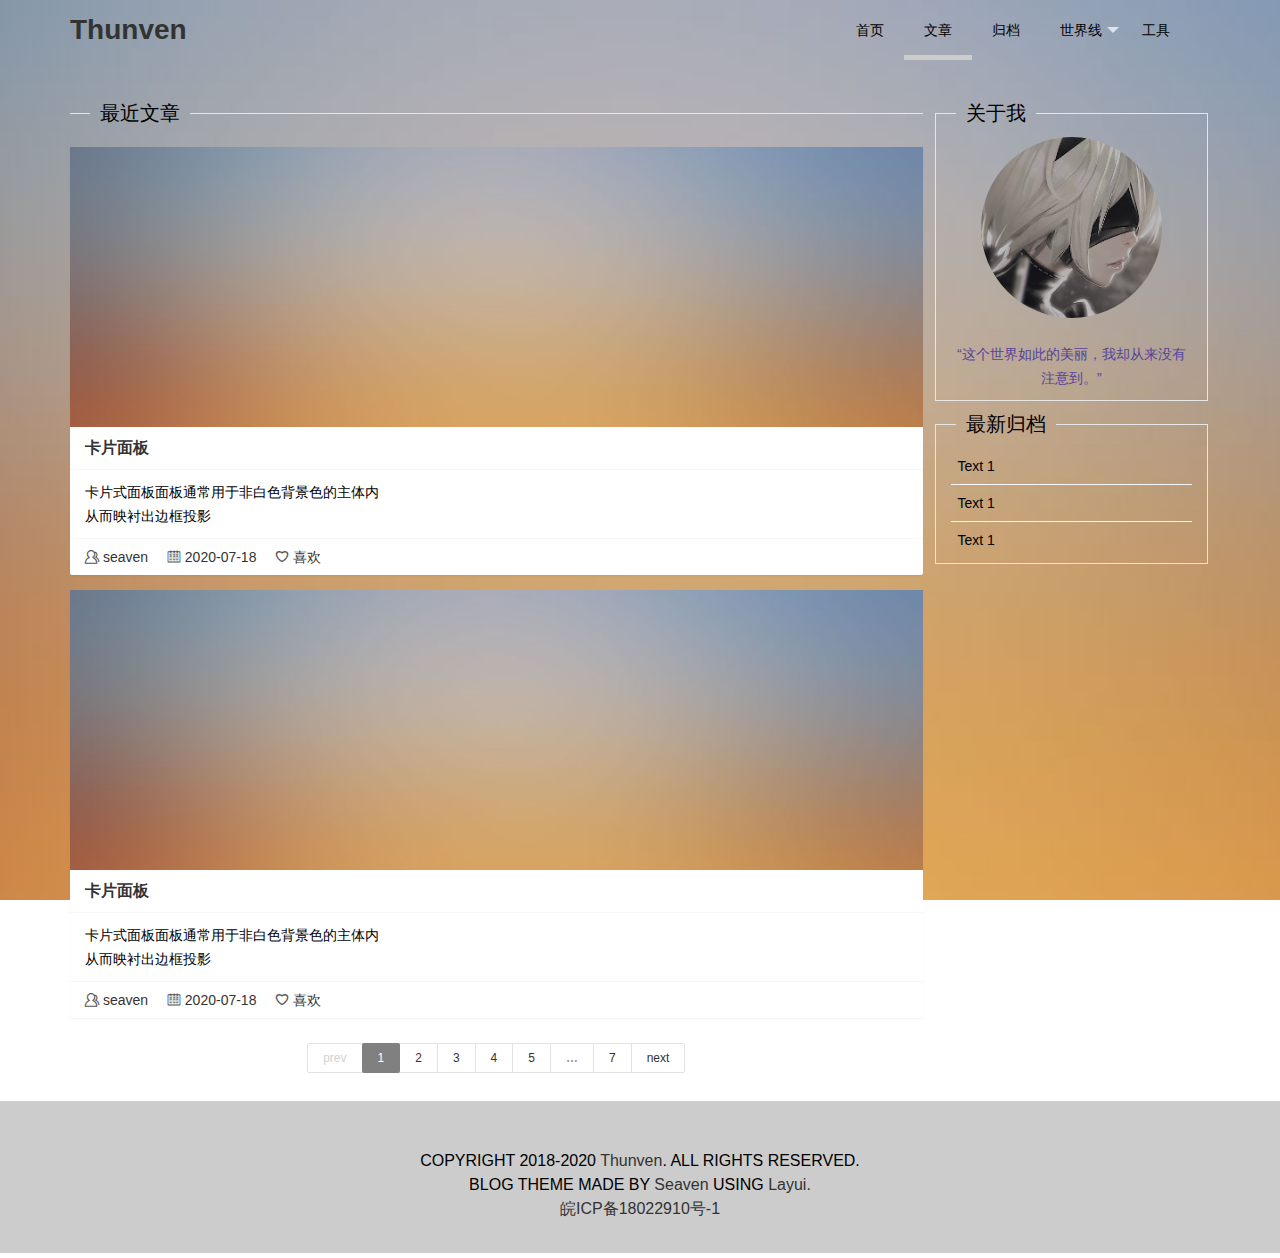
<file: index.html>
<!DOCTYPE html>
<html>
<head>
	<meta charset="UTF-8">
	<meta name="viewport" content="width=device-width, initial-scale=1.0">
	<title>Thunven</title>
	<link rel="stylesheet" href="./css/layui.css">
	<link rel="stylesheet" href="./css/custome.css">
</head>
<body>
	<div class="layui-container">
		<div class="layui-raw layui-col-space10">
			<div class="layui-col-md6">
				<h1><a href="./index.html">Thunven</a></h1>
			</div>
			<div class="layui-col-md6 layui-show-md-block" style="display: none;">
				<ul class="layui-nav" lay-filter="">
					<li class="layui-nav-item"><a href="">首页</a></li>
					<li class="layui-nav-item layui-this"><a href="">文章</a></li>
					<li class="layui-nav-item"><a href="">归档</a></li>
					<li class="layui-nav-item">
						<a href="javascript:;">世界线</a>
						<dl class="layui-nav-child"> <!-- 二级菜单 -->
							<dd><a href="">月色真美</a></dd>
						</dl>
					</li>
					<li class="layui-nav-item"><a href="">工具</a></li>
				</ul>
			</div>
		</div>
	</div>

	<div class="layui-container">
		<div class="layui-raw layui-col-space10">
			<div class="layui-col-md9">
				<fieldset class="layui-elem-field layui-field-title" style="margin-top: 30px;">
					<legend>最近文章</legend>
				</fieldset>
				<div class="layui-card">
					<div class="layui-card-img">
						<img src="./images/pic01.jpg" alt="test">
					</div>
					<div class="layui-card-header">
						<h2><a href="./article.html">卡片面板</a></h2>
					</div>
					<div class="layui-card-body">
						卡片式面板面板通常用于非白色背景色的主体内<br>
						从而映衬出边框投影
					</div>
					<div class="layui-card-footer">
						<i class="layui-icon layui-icon-user"></i> <a href="">seaven</a>
						<i class="layui-icon layui-icon-date"></i> <a href="">2020-07-18</a>
						<i class="layui-icon layui-icon-heart"></i> <a href="">喜欢</a>
					</div>
				</div>
				<div class="layui-card">
					<div class="layui-card-img">
						<img src="./images/pic01.jpg" alt="test">
					</div>
					<div class="layui-card-header">
						<h2><a href="./article.html">卡片面板</a></h2>
					</div>
					<div class="layui-card-body">
						卡片式面板面板通常用于非白色背景色的主体内<br>
						从而映衬出边框投影
					</div>
					<div class="layui-card-footer">
						<i class="layui-icon layui-icon-user"></i> <a href="">seaven</a>
						<i class="layui-icon layui-icon-date"></i> <a href="">2020-07-18</a>
						<i class="layui-icon layui-icon-heart"></i> <a href="">喜欢</a>
					</div>
				</div>
				<div style="text-align: center;">
					<div id="pagination"></div>
				</div>
			</div>
			<div class="layui-col-md3 layui-show-md-block" style="display: none;">
				<fieldset class="layui-elem-field thunven-aboutme">
					<legend>关于我</legend>
					<div class="layui-field-box">
						<img class="layui-circle" src="./images/nier01.jpg" alt="" width="75%">
						<p>“这个世界如此的美丽，我却从来没有注意到。”</p>
					</div>
				</fieldset>
				<fieldset class="layui-elem-field thunven-archive">
					<legend>最新归档</legend>
					<div class="layui-field-box">
						<p><a href="">Text 1</a></p>
						<p><a href="">Text 1</a></p>
						<p><a href="">Text 1</a></p>
					</div>
				</fieldset>
			</div>
		</div>
	</div>

	<div class="layui-fluid">
		<div class="layui-raw">
			<div class="layui-col-md12 thunven-footer">
				COPYRIGHT 2018-2020 <a href="http://www.thunven.com">Thunven</a>. ALL RIGHTS RESERVED.<br>
				BLOG THEME MADE BY <a href="http://www.github.com/AnyThund">Seaven</a> USING <a href="https://www.layui.com">Layui.</a><br>
				<a href="http://beian.miit.gov.cn">皖ICP备18022910号-1</a><br>
				<!-- <a href="http://www.beian.gov.cn">皖公网安备</a><br> -->
			</div>
		</div>
	</div>
	<script type="text/javascript" src="./layui.all.js"></script>
	<script>
		layui.use('util', function(){
			var util = layui.util;
			//执行
			util.fixbar({
				bgcolor: '#808080',
				click: function(type){
					console.log(type);
					if(type === 'bar1'){
						alert('点击了bar1')
					}
				}
			});
		});

		layui.use(['laypage', 'layer'], function(){
			var laypage = layui.laypage, layer = layui.layer;
			laypage.render({
				elem: 'pagination',
				count: 70,
				theme: '#808080',
				prev: 'prev',
				next: 'next',
				jump: function(obj){
					// console.log(obj);
				}
			})
		});
	</script>
</body>
</html>
</file>
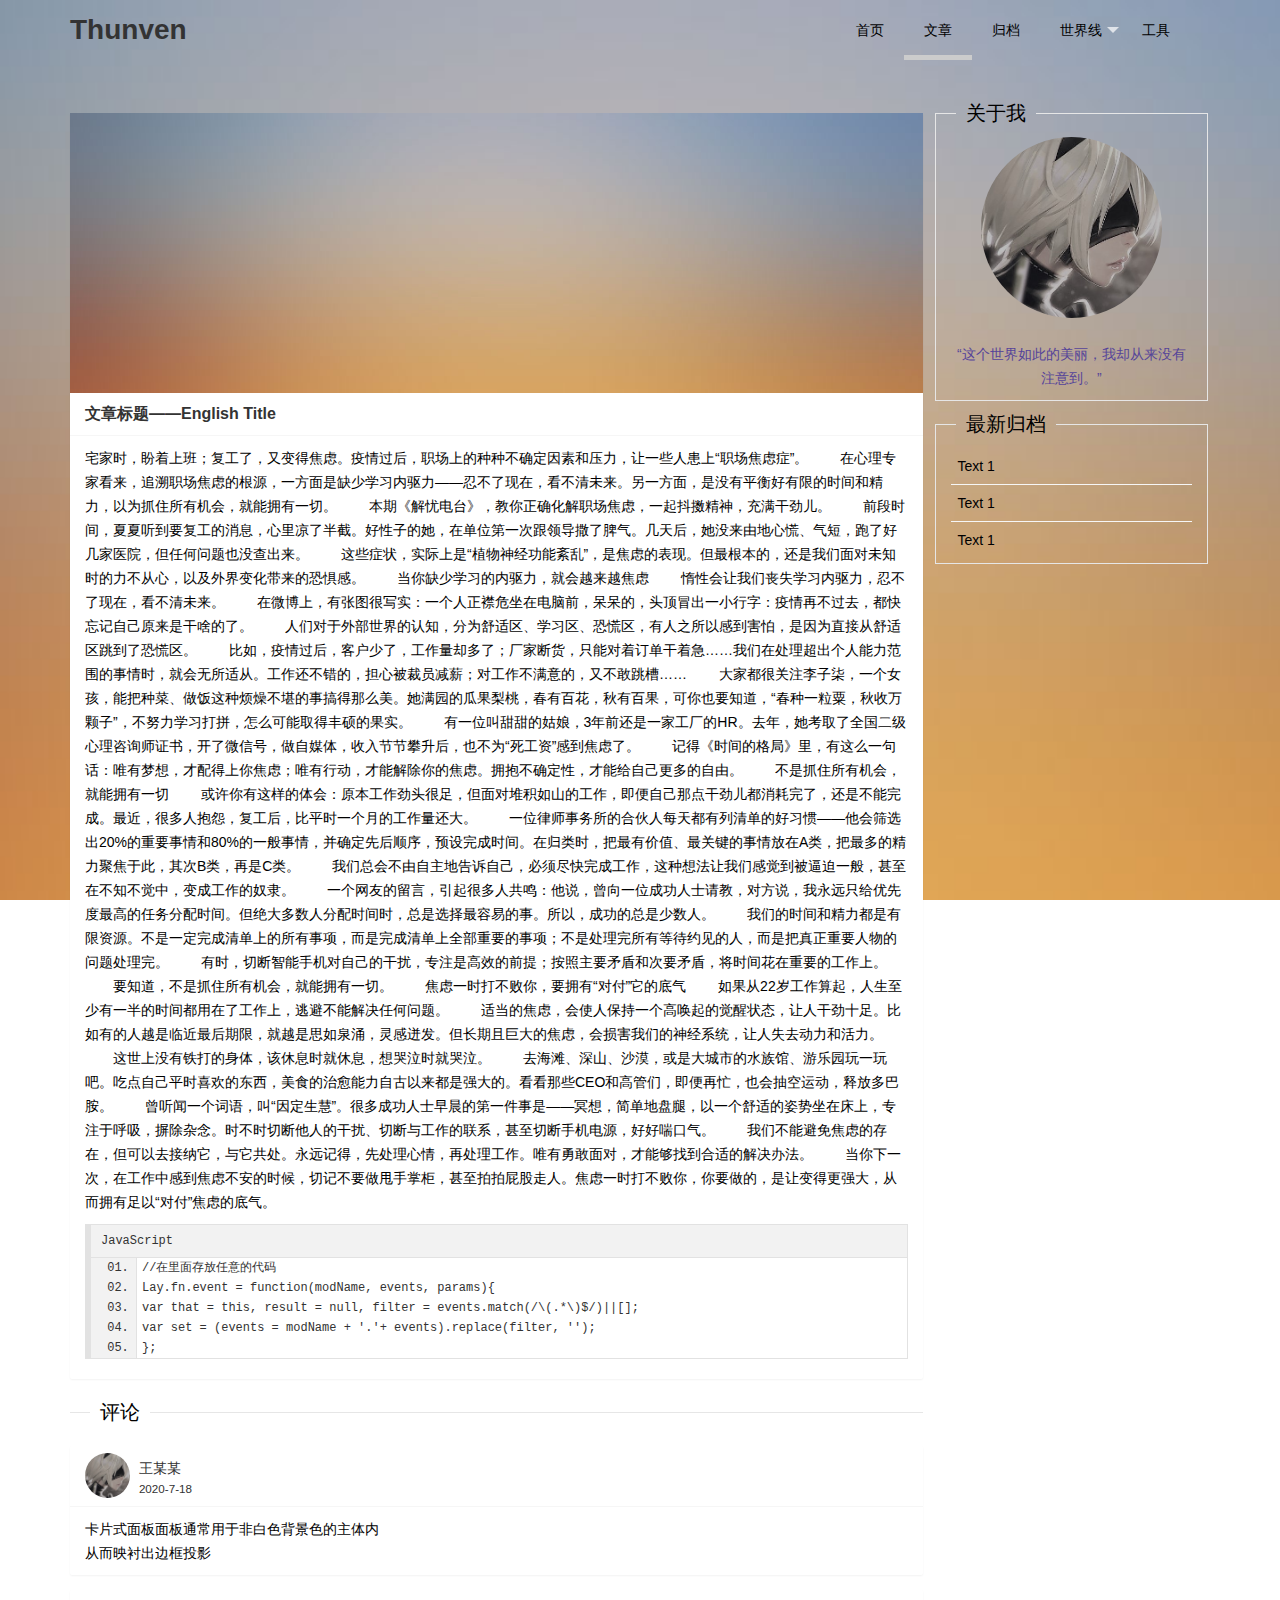
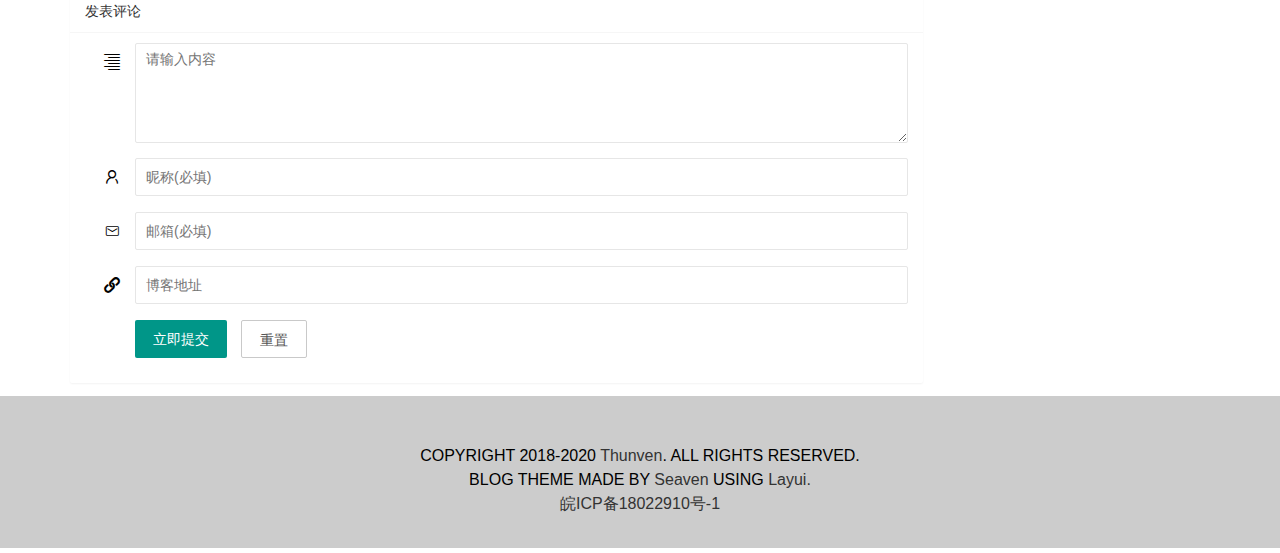
<file: article.html>
<!DOCTYPE html>
<html lang="en">
<head>
	<meta charset="UTF-8">
	<meta name="viewport" content="width=device-width, initial-scale=1.0">
	<title>Article</title>
	<link rel="stylesheet" href="./css/layui.css">
	<link rel="stylesheet" href="./css/custome.css">
</head>
<body>
	<div class="layui-container">
		<div class="layui-raw layui-col-space10">
			<div class="layui-col-md6">
				<h1><a href="./index.html">Thunven</a></h1>
			</div>
			<div class="layui-col-md6 layui-show-md-block" style="display: none;">
				<ul class="layui-nav" lay-filter="">
					<li class="layui-nav-item"><a href="./article.html">首页</a></li>
					<li class="layui-nav-item layui-this"><a href="">文章</a></li>
					<li class="layui-nav-item"><a href="">归档</a></li>
					<li class="layui-nav-item">
						<a href="javascript:;">世界线</a>
						<dl class="layui-nav-child"> <!-- 二级菜单 -->
							<dd><a href="">月色真美</a></dd>
						</dl>
					</li>
					<li class="layui-nav-item"><a href="">工具</a></li>
				</ul>
			</div>
		</div>
	</div>

	<div class="layui-container">
		<div class="layui-raw layui-col-space10">
			<div class="layui-col-md9">
				<div class="layui-card" style="margin-top: 43px;">
					<div class="layui-card-img">
						<img src="./images/pic01.jpg" alt="test">
					</div>
					<div class="layui-card-header">
						<h2>文章标题——English Title</h2>
					</div>
					<div class="layui-card-body">
						宅家时，盼着上班；复工了，又变得焦虑。疫情过后，职场上的种种不确定因素和压力，让一些人患上“职场焦虑症”。

　　在心理专家看来，追溯职场焦虑的根源，一方面是缺少学习内驱力——忍不了现在，看不清未来。另一方面，是没有平衡好有限的时间和精力，以为抓住所有机会，就能拥有一切。

　　本期《解忧电台》，教你正确化解职场焦虑，一起抖擞精神，充满干劲儿。

　　前段时间，夏夏听到要复工的消息，心里凉了半截。好性子的她，在单位第一次跟领导撒了脾气。几天后，她没来由地心慌、气短，跑了好几家医院，但任何问题也没查出来。

　　这些症状，实际上是“植物神经功能紊乱”，是焦虑的表现。但最根本的，还是我们面对未知时的力不从心，以及外界变化带来的恐惧感。

　　当你缺少学习的内驱力，就会越来越焦虑

　　惰性会让我们丧失学习内驱力，忍不了现在，看不清未来。

　　在微博上，有张图很写实：一个人正襟危坐在电脑前，呆呆的，头顶冒出一小行字：疫情再不过去，都快忘记自己原来是干啥的了。

　　人们对于外部世界的认知，分为舒适区、学习区、恐慌区，有人之所以感到害怕，是因为直接从舒适区跳到了恐慌区。



　　比如，疫情过后，客户少了，工作量却多了；厂家断货，只能对着订单干着急……我们在处理超出个人能力范围的事情时，就会无所适从。工作还不错的，担心被裁员减薪；对工作不满意的，又不敢跳槽……



　　大家都很关注李子柒，一个女孩，能把种菜、做饭这种烦燥不堪的事搞得那么美。她满园的瓜果梨桃，春有百花，秋有百果，可你也要知道，“春种一粒粟，秋收万颗子”，不努力学习打拼，怎么可能取得丰硕的果实。

　　有一位叫甜甜的姑娘，3年前还是一家工厂的HR。去年，她考取了全国二级心理咨询师证书，开了微信号，做自媒体，收入节节攀升后，也不为“死工资”感到焦虑了。

　　记得《时间的格局》里，有这么一句话：唯有梦想，才配得上你焦虑；唯有行动，才能解除你的焦虑。拥抱不确定性，才能给自己更多的自由。

　　不是抓住所有机会，就能拥有一切

　　或许你有这样的体会：原本工作劲头很足，但面对堆积如山的工作，即便自己那点干劲儿都消耗完了，还是不能完成。最近，很多人抱怨，复工后，比平时一个月的工作量还大。



　　一位律师事务所的合伙人每天都有列清单的好习惯——他会筛选出20%的重要事情和80%的一般事情，并确定先后顺序，预设完成时间。在归类时，把最有价值、最关键的事情放在A类，把最多的精力聚焦于此，其次B类，再是C类。

　　我们总会不由自主地告诉自己，必须尽快完成工作，这种想法让我们感觉到被逼迫一般，甚至在不知不觉中，变成工作的奴隶。



　　一个网友的留言，引起很多人共鸣：他说，曾向一位成功人士请教，对方说，我永远只给优先度最高的任务分配时间。但绝大多数人分配时间时，总是选择最容易的事。所以，成功的总是少数人。

　　我们的时间和精力都是有限资源。不是一定完成清单上的所有事项，而是完成清单上全部重要的事项；不是处理完所有等待约见的人，而是把真正重要人物的问题处理完。

　　有时，切断智能手机对自己的干扰，专注是高效的前提；按照主要矛盾和次要矛盾，将时间花在重要的工作上。

　　要知道，不是抓住所有机会，就能拥有一切。

　　焦虑一时打不败你，要拥有“对付”它的底气

　　如果从22岁工作算起，人生至少有一半的时间都用在了工作上，逃避不能解决任何问题。

　　适当的焦虑，会使人保持一个高唤起的觉醒状态，让人干劲十足。比如有的人越是临近最后期限，就越是思如泉涌，灵感迸发。但长期且巨大的焦虑，会损害我们的神经系统，让人失去动力和活力。

　　这世上没有铁打的身体，该休息时就休息，想哭泣时就哭泣。

　　去海滩、深山、沙漠，或是大城市的水族馆、游乐园玩一玩吧。吃点自己平时喜欢的东西，美食的治愈能力自古以来都是强大的。看看那些CEO和高管们，即便再忙，也会抽空运动，释放多巴胺。



　　曾听闻一个词语，叫“因定生慧”。很多成功人士早晨的第一件事是——冥想，简单地盘腿，以一个舒适的姿势坐在床上，专注于呼吸，摒除杂念。时不时切断他人的干扰、切断与工作的联系，甚至切断手机电源，好好喘口气。

　　我们不能避免焦虑的存在，但可以去接纳它，与它共处。永远记得，先处理心情，再处理工作。唯有勇敢面对，才能够找到合适的解决办法。

　　当你下一次，在工作中感到焦虑不安的时候，切记不要做甩手掌柜，甚至拍拍屁股走人。焦虑一时打不败你，你要做的，是让变得更强大，从而拥有足以“对付”焦虑的底气。

						<pre class="layui-code">//在里面存放任意的代码
Lay.fn.event = function(modName, events, params){
	var that = this, result = null, filter = events.match(/\(.*\)$/)||[];
	var set = (events = modName + '.'+ events).replace(filter, ''); 
};</pre>

					</div>
				</div>
				<fieldset class="layui-elem-field layui-field-title" style="margin-top: 20px;">
					<legend>评论</legend>
				</fieldset>
				<div class="layui-card thunven-comment">
					<div class="layui-card-header">
						<img class="layui-circle" src="./images/nier01.jpg" alt="" height="90%">
						<p class="layui-inline">王某某<br><small>2020-7-18</small></p>
					</div>
					<div class="layui-card-body">
						卡片式面板面板通常用于非白色背景色的主体内<br>
						从而映衬出边框投影
					</div>
				</div>
				<div class="layui-card">
					<div class="layui-card-header">发表评论</div>
					<div class="layui-card-body">
						<form class="layui-form" action="">
							<div class="layui-form-item layui-form-text">
								<label class="layui-form-label">
									<i class="layui-icon layui-icon-align-right"></i>
								</label>
								<div class="layui-input-block">
									<textarea name="comment" placeholder="请输入内容" class="layui-textarea"></textarea>
								</div>
							</div>
							<div class="layui-form-item">
								<label class="layui-form-label">
									<i class="layui-icon layui-icon-username"></i>
								</label>
								<div class="layui-input-block">
									<input type="text" name="name" required lay-verify="required" placeholder="昵称(必填)" autocomplete="off" class="layui-input">
								</div>
							</div>
							<div class="layui-form-item">
								<label class="layui-form-label">
									<i class="layui-icon layui-icon-email"></i>
								</label>
								<div class="layui-input-block">
									<input type="text" name="email" required lay-verify="required" placeholder="邮箱(必填)" autocomplete="off" class="layui-input">
								</div>
							</div>
							<div class="layui-form-item">
								<label class="layui-form-label">
									<i class="layui-icon layui-icon-link"></i>
								</label>
								<div class="layui-input-block">
									<input type="text" name="website" placeholder="博客地址" autocomplete="off" class="layui-input">
								</div>
							</div>
							<div class="layui-form-item">
								<div class="layui-input-block">
									<button class="layui-btn" lay-submit lay-filter="formDemo">立即提交</button>
									<button type="reset" class="layui-btn layui-btn-primary">重置</button>
								</div>
							</div>
						</form>
					</div>
				</div>
			</div>
			<div class="layui-col-md3 layui-show-md-block" style="display: none;">
				<fieldset class="layui-elem-field thunven-aboutme">
					<legend>关于我</legend>
					<div class="layui-field-box">
						<img class="layui-circle" src="./images/nier01.jpg" alt="" width="75%">
						<p>“这个世界如此的美丽，我却从来没有注意到。”</p>
					</div>
				</fieldset>
				<fieldset class="layui-elem-field thunven-archive">
					<legend>最新归档</legend>
					<div class="layui-field-box">
						<p><a href="">Text 1</a></p>
						<p><a href="">Text 1</a></p>
						<p><a href="">Text 1</a></p>
					</div>
				</fieldset>
			</div>
		</div>
	</div>

	<div class="layui-fluid">
		<div class="layui-raw">
			<div class="layui-col-md12 thunven-footer">
				COPYRIGHT 2018-2020 <a href="http://www.thunven.com">Thunven</a>. ALL RIGHTS RESERVED.<br>
				BLOG THEME MADE BY <a href="http://www.github.com/AnyThund">Seaven</a> USING <a href="https://www.layui.com">Layui.</a><br>
				<a href="http://beian.miit.gov.cn">皖ICP备18022910号-1</a><br>
				<!-- <a href="http://www.beian.gov.cn">皖公网安备</a><br> -->
			</div>
		</div>
	</div>
	<script type="text/javascript" src="./layui.all.js"></script>
	<script>
		layui.use('util', function(){
			var util = layui.util;
			//执行
			util.fixbar({
				bgcolor: '#808080',
				click: function(type){
					console.log(type);
					if(type === 'bar1'){
						alert('点击了bar1')
					}
				}
			});
		});

		layui.use('code', function(){ //加载code模块
			layui.code({
				title: 'JavaScript',
				about: false
			}); //引用code方法
		});
	</script>
</body>
</html>
</file>
<file: css/layui.css>
/** layui-v2.5.6 MIT License By https://www.layui.com */
 .layui-inline,img{display:inline-block;vertical-align:middle}h1,h2,h3,h4,h5,h6{font-weight:400}.layui-edge,.layui-header,.layui-inline,.layui-main{position:relative}.layui-body,.layui-edge,.layui-elip{overflow:hidden}.layui-btn,.layui-edge,.layui-inline,img{vertical-align:middle}.layui-btn,.layui-disabled,.layui-icon,.layui-unselect{-moz-user-select:none;-webkit-user-select:none;-ms-user-select:none}.layui-elip,.layui-form-checkbox span,.layui-form-pane .layui-form-label{text-overflow:ellipsis;white-space:nowrap}.layui-breadcrumb,.layui-tree-btnGroup{visibility:hidden}blockquote,body,button,dd,div,dl,dt,form,h1,h2,h3,h4,h5,h6,input,li,ol,p,pre,td,textarea,th,ul{margin:0;padding:0;-webkit-tap-highlight-color:rgba(0,0,0,0)}a:active,a:hover{outline:0}img{border:none}li{list-style:none}table{border-collapse:collapse;border-spacing:0}h4,h5,h6{font-size:100%}button,input,optgroup,option,select,textarea{font-family:inherit;font-size:inherit;font-style:inherit;font-weight:inherit;outline:0}pre{white-space:pre-wrap;white-space:-moz-pre-wrap;white-space:-pre-wrap;white-space:-o-pre-wrap;word-wrap:break-word}body{line-height:24px;font:14px Helvetica Neue,Helvetica,PingFang SC,Tahoma,Arial,sans-serif}hr{height:1px;margin:10px 0;border:0;clear:both}a{color:#333;text-decoration:none}a:hover{color:#777}a cite{font-style:normal;*cursor:pointer}.layui-border-box,.layui-border-box *{box-sizing:border-box}.layui-box,.layui-box *{box-sizing:content-box}.layui-clear{clear:both;*zoom:1}.layui-clear:after{content:'\20';clear:both;*zoom:1;display:block;height:0}.layui-inline{*display:inline;*zoom:1}.layui-edge{display:inline-block;width:0;height:0;border-width:6px;border-style:dashed;border-color:transparent}.layui-edge-top{top:-4px;border-bottom-color:#999;border-bottom-style:solid}.layui-edge-right{border-left-color:#999;border-left-style:solid}.layui-edge-bottom{top:2px;border-top-color:#999;border-top-style:solid}.layui-edge-left{border-right-color:#999;border-right-style:solid}.layui-disabled,.layui-disabled:hover{color:#d2d2d2!important;cursor:not-allowed!important}.layui-circle{border-radius:100%}.layui-show{display:block!important}.layui-hide{display:none!important}@font-face{font-family:layui-icon;src:url(../font/iconfont.eot?v=256);src:url(../font/iconfont.eot?v=256#iefix) format('embedded-opentype'),url(../font/iconfont.woff2?v=256) format('woff2'),url(../font/iconfont.woff?v=256) format('woff'),url(../font/iconfont.ttf?v=256) format('truetype'),url(../font/iconfont.svg?v=256#layui-icon) format('svg')}.layui-icon{font-family:layui-icon!important;font-size:16px;font-style:normal;-webkit-font-smoothing:antialiased;-moz-osx-font-smoothing:grayscale}.layui-icon-reply-fill:before{content:"\e611"}.layui-icon-set-fill:before{content:"\e614"}.layui-icon-menu-fill:before{content:"\e60f"}.layui-icon-search:before{content:"\e615"}.layui-icon-share:before{content:"\e641"}.layui-icon-set-sm:before{content:"\e620"}.layui-icon-engine:before{content:"\e628"}.layui-icon-close:before{content:"\1006"}.layui-icon-close-fill:before{content:"\1007"}.layui-icon-chart-screen:before{content:"\e629"}.layui-icon-star:before{content:"\e600"}.layui-icon-circle-dot:before{content:"\e617"}.layui-icon-chat:before{content:"\e606"}.layui-icon-release:before{content:"\e609"}.layui-icon-list:before{content:"\e60a"}.layui-icon-chart:before{content:"\e62c"}.layui-icon-ok-circle:before{content:"\1005"}.layui-icon-layim-theme:before{content:"\e61b"}.layui-icon-table:before{content:"\e62d"}.layui-icon-right:before{content:"\e602"}.layui-icon-left:before{content:"\e603"}.layui-icon-cart-simple:before{content:"\e698"}.layui-icon-face-cry:before{content:"\e69c"}.layui-icon-face-smile:before{content:"\e6af"}.layui-icon-survey:before{content:"\e6b2"}.layui-icon-tree:before{content:"\e62e"}.layui-icon-ie:before{content:"\e7bb"}.layui-icon-upload-circle:before{content:"\e62f"}.layui-icon-add-circle:before{content:"\e61f"}.layui-icon-download-circle:before{content:"\e601"}.layui-icon-templeate-1:before{content:"\e630"}.layui-icon-util:before{content:"\e631"}.layui-icon-face-surprised:before{content:"\e664"}.layui-icon-edit:before{content:"\e642"}.layui-icon-speaker:before{content:"\e645"}.layui-icon-down:before{content:"\e61a"}.layui-icon-file:before{content:"\e621"}.layui-icon-layouts:before{content:"\e632"}.layui-icon-rate-half:before{content:"\e6c9"}.layui-icon-add-circle-fine:before{content:"\e608"}.layui-icon-prev-circle:before{content:"\e633"}.layui-icon-read:before{content:"\e705"}.layui-icon-404:before{content:"\e61c"}.layui-icon-carousel:before{content:"\e634"}.layui-icon-help:before{content:"\e607"}.layui-icon-code-circle:before{content:"\e635"}.layui-icon-windows:before{content:"\e67f"}.layui-icon-water:before{content:"\e636"}.layui-icon-username:before{content:"\e66f"}.layui-icon-find-fill:before{content:"\e670"}.layui-icon-about:before{content:"\e60b"}.layui-icon-location:before{content:"\e715"}.layui-icon-up:before{content:"\e619"}.layui-icon-pause:before{content:"\e651"}.layui-icon-date:before{content:"\e637"}.layui-icon-layim-uploadfile:before{content:"\e61d"}.layui-icon-delete:before{content:"\e640"}.layui-icon-play:before{content:"\e652"}.layui-icon-top:before{content:"\e604"}.layui-icon-firefox:before{content:"\e686"}.layui-icon-friends:before{content:"\e612"}.layui-icon-refresh-3:before{content:"\e9aa"}.layui-icon-ok:before{content:"\e605"}.layui-icon-layer:before{content:"\e638"}.layui-icon-face-smile-fine:before{content:"\e60c"}.layui-icon-dollar:before{content:"\e659"}.layui-icon-group:before{content:"\e613"}.layui-icon-layim-download:before{content:"\e61e"}.layui-icon-picture-fine:before{content:"\e60d"}.layui-icon-link:before{content:"\e64c"}.layui-icon-diamond:before{content:"\e735"}.layui-icon-log:before{content:"\e60e"}.layui-icon-key:before{content:"\e683"}.layui-icon-rate-solid:before{content:"\e67a"}.layui-icon-fonts-del:before{content:"\e64f"}.layui-icon-unlink:before{content:"\e64d"}.layui-icon-fonts-clear:before{content:"\e639"}.layui-icon-triangle-r:before{content:"\e623"}.layui-icon-circle:before{content:"\e63f"}.layui-icon-radio:before{content:"\e643"}.layui-icon-align-center:before{content:"\e647"}.layui-icon-align-right:before{content:"\e648"}.layui-icon-align-left:before{content:"\e649"}.layui-icon-loading-1:before{content:"\e63e"}.layui-icon-return:before{content:"\e65c"}.layui-icon-fonts-strong:before{content:"\e62b"}.layui-icon-upload:before{content:"\e67c"}.layui-icon-dialogue:before{content:"\e63a"}.layui-icon-video:before{content:"\e6ed"}.layui-icon-headset:before{content:"\e6fc"}.layui-icon-cellphone-fine:before{content:"\e63b"}.layui-icon-add-1:before{content:"\e654"}.layui-icon-face-smile-b:before{content:"\e650"}.layui-icon-fonts-html:before{content:"\e64b"}.layui-icon-screen-full:before{content:"\e622"}.layui-icon-form:before{content:"\e63c"}.layui-icon-cart:before{content:"\e657"}.layui-icon-camera-fill:before{content:"\e65d"}.layui-icon-tabs:before{content:"\e62a"}.layui-icon-heart-fill:before{content:"\e68f"}.layui-icon-fonts-code:before{content:"\e64e"}.layui-icon-ios:before{content:"\e680"}.layui-icon-at:before{content:"\e687"}.layui-icon-fire:before{content:"\e756"}.layui-icon-set:before{content:"\e716"}.layui-icon-fonts-u:before{content:"\e646"}.layui-icon-triangle-d:before{content:"\e625"}.layui-icon-tips:before{content:"\e702"}.layui-icon-picture:before{content:"\e64a"}.layui-icon-more-vertical:before{content:"\e671"}.layui-icon-bluetooth:before{content:"\e689"}.layui-icon-flag:before{content:"\e66c"}.layui-icon-loading:before{content:"\e63d"}.layui-icon-fonts-i:before{content:"\e644"}.layui-icon-refresh-1:before{content:"\e666"}.layui-icon-rmb:before{content:"\e65e"}.layui-icon-addition:before{content:"\e624"}.layui-icon-home:before{content:"\e68e"}.layui-icon-time:before{content:"\e68d"}.layui-icon-user:before{content:"\e770"}.layui-icon-notice:before{content:"\e667"}.layui-icon-chrome:before{content:"\e68a"}.layui-icon-edge:before{content:"\e68b"}.layui-icon-login-weibo:before{content:"\e675"}.layui-icon-voice:before{content:"\e688"}.layui-icon-upload-drag:before{content:"\e681"}.layui-icon-login-qq:before{content:"\e676"}.layui-icon-snowflake:before{content:"\e6b1"}.layui-icon-heart:before{content:"\e68c"}.layui-icon-logout:before{content:"\e682"}.layui-icon-file-b:before{content:"\e655"}.layui-icon-template:before{content:"\e663"}.layui-icon-transfer:before{content:"\e691"}.layui-icon-auz:before{content:"\e672"}.layui-icon-console:before{content:"\e665"}.layui-icon-app:before{content:"\e653"}.layui-icon-prev:before{content:"\e65a"}.layui-icon-website:before{content:"\e7ae"}.layui-icon-next:before{content:"\e65b"}.layui-icon-component:before{content:"\e857"}.layui-icon-android:before{content:"\e684"}.layui-icon-more:before{content:"\e65f"}.layui-icon-login-wechat:before{content:"\e677"}.layui-icon-shrink-right:before{content:"\e668"}.layui-icon-spread-left:before{content:"\e66b"}.layui-icon-camera:before{content:"\e660"}.layui-icon-note:before{content:"\e66e"}.layui-icon-refresh:before{content:"\e669"}.layui-icon-female:before{content:"\e661"}.layui-icon-male:before{content:"\e662"}.layui-icon-screen-restore:before{content:"\e758"}.layui-icon-password:before{content:"\e673"}.layui-icon-senior:before{content:"\e674"}.layui-icon-theme:before{content:"\e66a"}.layui-icon-tread:before{content:"\e6c5"}.layui-icon-praise:before{content:"\e6c6"}.layui-icon-star-fill:before{content:"\e658"}.layui-icon-rate:before{content:"\e67b"}.layui-icon-template-1:before{content:"\e656"}.layui-icon-vercode:before{content:"\e679"}.layui-icon-service:before{content:"\e626"}.layui-icon-cellphone:before{content:"\e678"}.layui-icon-print:before{content:"\e66d"}.layui-icon-cols:before{content:"\e610"}.layui-icon-wifi:before{content:"\e7e0"}.layui-icon-export:before{content:"\e67d"}.layui-icon-rss:before{content:"\e808"}.layui-icon-slider:before{content:"\e714"}.layui-icon-email:before{content:"\e618"}.layui-icon-subtraction:before{content:"\e67e"}.layui-icon-mike:before{content:"\e6dc"}.layui-icon-light:before{content:"\e748"}.layui-icon-gift:before{content:"\e627"}.layui-icon-mute:before{content:"\e685"}.layui-icon-reduce-circle:before{content:"\e616"}.layui-icon-music:before{content:"\e690"}.layui-main{width:1140px;margin:0 auto}.layui-header{z-index:1000;height:60px}.layui-header a:hover{transition:all .5s;-webkit-transition:all .5s}.layui-side{position:fixed;left:0;top:0;bottom:0;z-index:999;width:200px;overflow-x:hidden}.layui-side-scroll{position:relative;width:220px;height:100%;overflow-x:hidden}.layui-body{position:absolute;left:200px;right:0;top:0;bottom:0;z-index:998;width:auto;overflow-y:auto;box-sizing:border-box}.layui-layout-body{overflow:hidden}.layui-layout-admin .layui-header{background-color:#23262E}.layui-layout-admin .layui-side{top:60px;width:200px;overflow-x:hidden}.layui-layout-admin .layui-body{position:fixed;top:60px;bottom:44px}.layui-layout-admin .layui-main{width:auto;margin:0 15px}.layui-layout-admin .layui-footer{position:fixed;left:200px;right:0;bottom:0;height:44px;line-height:44px;padding:0 15px;background-color:#eee}.layui-layout-admin .layui-logo{position:absolute;left:0;top:0;width:200px;height:100%;line-height:60px;text-align:center;color:#009688;font-size:16px}.layui-layout-admin .layui-header .layui-nav{background:0 0}.layui-layout-left{position:absolute!important;left:200px;top:0}.layui-layout-right{position:absolute!important;right:0;top:0}.layui-container{position:relative;margin:0 auto;padding:0 15px;box-sizing:border-box}.layui-fluid{position:relative;margin:0 auto;padding:0 15px}.layui-row:after,.layui-row:before{content:'';display:block;clear:both}.layui-col-lg1,.layui-col-lg10,.layui-col-lg11,.layui-col-lg12,.layui-col-lg2,.layui-col-lg3,.layui-col-lg4,.layui-col-lg5,.layui-col-lg6,.layui-col-lg7,.layui-col-lg8,.layui-col-lg9,.layui-col-md1,.layui-col-md10,.layui-col-md11,.layui-col-md12,.layui-col-md2,.layui-col-md3,.layui-col-md4,.layui-col-md5,.layui-col-md6,.layui-col-md7,.layui-col-md8,.layui-col-md9,.layui-col-sm1,.layui-col-sm10,.layui-col-sm11,.layui-col-sm12,.layui-col-sm2,.layui-col-sm3,.layui-col-sm4,.layui-col-sm5,.layui-col-sm6,.layui-col-sm7,.layui-col-sm8,.layui-col-sm9,.layui-col-xs1,.layui-col-xs10,.layui-col-xs11,.layui-col-xs12,.layui-col-xs2,.layui-col-xs3,.layui-col-xs4,.layui-col-xs5,.layui-col-xs6,.layui-col-xs7,.layui-col-xs8,.layui-col-xs9{position:relative;display:block;box-sizing:border-box}.layui-col-xs1,.layui-col-xs10,.layui-col-xs11,.layui-col-xs12,.layui-col-xs2,.layui-col-xs3,.layui-col-xs4,.layui-col-xs5,.layui-col-xs6,.layui-col-xs7,.layui-col-xs8,.layui-col-xs9{float:left}.layui-col-xs1{width:8.33333333%}.layui-col-xs2{width:16.66666667%}.layui-col-xs3{width:25%}.layui-col-xs4{width:33.33333333%}.layui-col-xs5{width:41.66666667%}.layui-col-xs6{width:50%}.layui-col-xs7{width:58.33333333%}.layui-col-xs8{width:66.66666667%}.layui-col-xs9{width:75%}.layui-col-xs10{width:83.33333333%}.layui-col-xs11{width:91.66666667%}.layui-col-xs12{width:100%}.layui-col-xs-offset1{margin-left:8.33333333%}.layui-col-xs-offset2{margin-left:16.66666667%}.layui-col-xs-offset3{margin-left:25%}.layui-col-xs-offset4{margin-left:33.33333333%}.layui-col-xs-offset5{margin-left:41.66666667%}.layui-col-xs-offset6{margin-left:50%}.layui-col-xs-offset7{margin-left:58.33333333%}.layui-col-xs-offset8{margin-left:66.66666667%}.layui-col-xs-offset9{margin-left:75%}.layui-col-xs-offset10{margin-left:83.33333333%}.layui-col-xs-offset11{margin-left:91.66666667%}.layui-col-xs-offset12{margin-left:100%}@media screen and (max-width:768px){.layui-hide-xs{display:none!important}.layui-show-xs-block{display:block!important}.layui-show-xs-inline{display:inline!important}.layui-show-xs-inline-block{display:inline-block!important}}@media screen and (min-width:768px){.layui-container{width:750px}.layui-hide-sm{display:none!important}.layui-show-sm-block{display:block!important}.layui-show-sm-inline{display:inline!important}.layui-show-sm-inline-block{display:inline-block!important}.layui-col-sm1,.layui-col-sm10,.layui-col-sm11,.layui-col-sm12,.layui-col-sm2,.layui-col-sm3,.layui-col-sm4,.layui-col-sm5,.layui-col-sm6,.layui-col-sm7,.layui-col-sm8,.layui-col-sm9{float:left}.layui-col-sm1{width:8.33333333%}.layui-col-sm2{width:16.66666667%}.layui-col-sm3{width:25%}.layui-col-sm4{width:33.33333333%}.layui-col-sm5{width:41.66666667%}.layui-col-sm6{width:50%}.layui-col-sm7{width:58.33333333%}.layui-col-sm8{width:66.66666667%}.layui-col-sm9{width:75%}.layui-col-sm10{width:83.33333333%}.layui-col-sm11{width:91.66666667%}.layui-col-sm12{width:100%}.layui-col-sm-offset1{margin-left:8.33333333%}.layui-col-sm-offset2{margin-left:16.66666667%}.layui-col-sm-offset3{margin-left:25%}.layui-col-sm-offset4{margin-left:33.33333333%}.layui-col-sm-offset5{margin-left:41.66666667%}.layui-col-sm-offset6{margin-left:50%}.layui-col-sm-offset7{margin-left:58.33333333%}.layui-col-sm-offset8{margin-left:66.66666667%}.layui-col-sm-offset9{margin-left:75%}.layui-col-sm-offset10{margin-left:83.33333333%}.layui-col-sm-offset11{margin-left:91.66666667%}.layui-col-sm-offset12{margin-left:100%}}@media screen and (min-width:992px){.layui-container{width:970px}.layui-hide-md{display:none!important}.layui-show-md-block{display:block!important}.layui-show-md-inline{display:inline!important}.layui-show-md-inline-block{display:inline-block!important}.layui-col-md1,.layui-col-md10,.layui-col-md11,.layui-col-md12,.layui-col-md2,.layui-col-md3,.layui-col-md4,.layui-col-md5,.layui-col-md6,.layui-col-md7,.layui-col-md8,.layui-col-md9{float:left}.layui-col-md1{width:8.33333333%}.layui-col-md2{width:16.66666667%}.layui-col-md3{width:25%}.layui-col-md4{width:33.33333333%}.layui-col-md5{width:41.66666667%}.layui-col-md6{width:50%}.layui-col-md7{width:58.33333333%}.layui-col-md8{width:66.66666667%}.layui-col-md9{width:75%}.layui-col-md10{width:83.33333333%}.layui-col-md11{width:91.66666667%}.layui-col-md12{width:100%}.layui-col-md-offset1{margin-left:8.33333333%}.layui-col-md-offset2{margin-left:16.66666667%}.layui-col-md-offset3{margin-left:25%}.layui-col-md-offset4{margin-left:33.33333333%}.layui-col-md-offset5{margin-left:41.66666667%}.layui-col-md-offset6{margin-left:50%}.layui-col-md-offset7{margin-left:58.33333333%}.layui-col-md-offset8{margin-left:66.66666667%}.layui-col-md-offset9{margin-left:75%}.layui-col-md-offset10{margin-left:83.33333333%}.layui-col-md-offset11{margin-left:91.66666667%}.layui-col-md-offset12{margin-left:100%}}@media screen and (min-width:1200px){.layui-container{width:1170px}.layui-hide-lg{display:none!important}.layui-show-lg-block{display:block!important}.layui-show-lg-inline{display:inline!important}.layui-show-lg-inline-block{display:inline-block!important}.layui-col-lg1,.layui-col-lg10,.layui-col-lg11,.layui-col-lg12,.layui-col-lg2,.layui-col-lg3,.layui-col-lg4,.layui-col-lg5,.layui-col-lg6,.layui-col-lg7,.layui-col-lg8,.layui-col-lg9{float:left}.layui-col-lg1{width:8.33333333%}.layui-col-lg2{width:16.66666667%}.layui-col-lg3{width:25%}.layui-col-lg4{width:33.33333333%}.layui-col-lg5{width:41.66666667%}.layui-col-lg6{width:50%}.layui-col-lg7{width:58.33333333%}.layui-col-lg8{width:66.66666667%}.layui-col-lg9{width:75%}.layui-col-lg10{width:83.33333333%}.layui-col-lg11{width:91.66666667%}.layui-col-lg12{width:100%}.layui-col-lg-offset1{margin-left:8.33333333%}.layui-col-lg-offset2{margin-left:16.66666667%}.layui-col-lg-offset3{margin-left:25%}.layui-col-lg-offset4{margin-left:33.33333333%}.layui-col-lg-offset5{margin-left:41.66666667%}.layui-col-lg-offset6{margin-left:50%}.layui-col-lg-offset7{margin-left:58.33333333%}.layui-col-lg-offset8{margin-left:66.66666667%}.layui-col-lg-offset9{margin-left:75%}.layui-col-lg-offset10{margin-left:83.33333333%}.layui-col-lg-offset11{margin-left:91.66666667%}.layui-col-lg-offset12{margin-left:100%}}.layui-col-space1{margin:-.5px}.layui-col-space1>*{padding:.5px}.layui-col-space2{margin:-1px}.layui-col-space2>*{padding:1px}.layui-col-space4{margin:-2px}.layui-col-space4>*{padding:2px}.layui-col-space5{margin:-2.5px}.layui-col-space5>*{padding:2.5px}.layui-col-space6{margin:-3px}.layui-col-space6>*{padding:3px}.layui-col-space8{margin:-4px}.layui-col-space8>*{padding:4px}.layui-col-space10{margin:-5px}.layui-col-space10>*{padding:5px}.layui-col-space12{margin:-6px}.layui-col-space12>*{padding:6px}.layui-col-space14{margin:-7px}.layui-col-space14>*{padding:7px}.layui-col-space15{margin:-7.5px}.layui-col-space15>*{padding:7.5px}.layui-col-space16{margin:-8px}.layui-col-space16>*{padding:8px}.layui-col-space18{margin:-9px}.layui-col-space18>*{padding:9px}.layui-col-space20{margin:-10px}.layui-col-space20>*{padding:10px}.layui-col-space22{margin:-11px}.layui-col-space22>*{padding:11px}.layui-col-space24{margin:-12px}.layui-col-space24>*{padding:12px}.layui-col-space25{margin:-12.5px}.layui-col-space25>*{padding:12.5px}.layui-col-space26{margin:-13px}.layui-col-space26>*{padding:13px}.layui-col-space28{margin:-14px}.layui-col-space28>*{padding:14px}.layui-col-space30{margin:-15px}.layui-col-space30>*{padding:15px}.layui-btn,.layui-input,.layui-select,.layui-textarea,.layui-upload-button{outline:0;-webkit-appearance:none;transition:all .3s;-webkit-transition:all .3s;box-sizing:border-box}.layui-elem-quote{margin-bottom:10px;padding:15px;line-height:22px;border-left:5px solid #009688;border-radius:0 2px 2px 0;background-color:#f2f2f2}.layui-quote-nm{border-style:solid;border-width:1px 1px 1px 5px;background:0 0}.layui-elem-field{margin-bottom:10px;padding:0;border-width:1px;border-style:solid}.layui-elem-field legend{margin-left:20px;padding:0 10px;font-size:20px;font-weight:300}.layui-field-title{margin:10px 0 20px;border-width:1px 0 0}.layui-field-box{padding:10px 15px}.layui-field-title .layui-field-box{padding:10px 0}.layui-progress{position:relative;height:6px;border-radius:20px;background-color:#e2e2e2}.layui-progress-bar{position:absolute;left:0;top:0;width:0;max-width:100%;height:6px;border-radius:20px;text-align:right;background-color:#5FB878;transition:all .3s;-webkit-transition:all .3s}.layui-progress-big,.layui-progress-big .layui-progress-bar{height:18px;line-height:18px}.layui-progress-text{position:relative;top:-20px;line-height:18px;font-size:12px;color:#666}.layui-progress-big .layui-progress-text{position:static;padding:0 10px;color:#fff}.layui-collapse{border-width:1px;border-style:solid;border-radius:2px}.layui-colla-content,.layui-colla-item{border-top-width:1px;border-top-style:solid}.layui-colla-item:first-child{border-top:none}.layui-colla-title{position:relative;height:42px;line-height:42px;padding:0 15px 0 35px;color:#333;background-color:#f2f2f2;cursor:pointer;font-size:14px;overflow:hidden}.layui-colla-content{display:none;padding:10px 15px;line-height:22px;color:#666}.layui-colla-icon{position:absolute;left:15px;top:0;font-size:14px}.layui-card{margin-bottom:15px;border-radius:2px;background-color:#fff;box-shadow:0 1px 2px 0 rgba(0,0,0,.05)}.layui-card:last-child{margin-bottom:0}.layui-card-header{position:relative;height:42px;line-height:42px;padding:0 15px;border-bottom:1px solid #f6f6f6;color:#333;border-radius:2px 2px 0 0;font-size:14px}.layui-bg-black,.layui-bg-blue,.layui-bg-cyan,.layui-bg-green,.layui-bg-orange,.layui-bg-red{color:#fff!important}.layui-card-body{position:relative;padding:10px 15px;line-height:24px}.layui-card-body[pad15]{padding:15px}.layui-card-body[pad20]{padding:20px}.layui-card-body .layui-table{margin:5px 0}.layui-card .layui-tab{margin:0}.layui-panel-window{position:relative;padding:15px;border-radius:0;border-top:5px solid #E6E6E6;background-color:#fff}.layui-auxiliar-moving{position:fixed;left:0;right:0;top:0;bottom:0;width:100%;height:100%;background:0 0;z-index:9999999999}.layui-form-label,.layui-form-mid,.layui-form-select,.layui-input-block,.layui-input-inline,.layui-textarea{position:relative}.layui-bg-red{background-color:#FF5722!important}.layui-bg-orange{background-color:#FFB800!important}.layui-bg-green{background-color:#009688!important}.layui-bg-cyan{background-color:#2F4056!important}.layui-bg-blue{background-color:#1E9FFF!important}.layui-bg-black{background-color:#393D49!important}.layui-bg-gray{background-color:#eee!important;color:#666!important}.layui-badge-rim,.layui-colla-content,.layui-colla-item,.layui-collapse,.layui-elem-field,.layui-form-pane .layui-form-item[pane],.layui-form-pane .layui-form-label,.layui-input,.layui-layedit,.layui-layedit-tool,.layui-quote-nm,.layui-select,.layui-tab-bar,.layui-tab-card,.layui-tab-title,.layui-tab-title .layui-this:after,.layui-textarea{border-color:#e6e6e6}.layui-timeline-item:before,hr{background-color:#e6e6e6}.layui-text{line-height:22px;font-size:14px;color:#666}.layui-text h1,.layui-text h2,.layui-text h3{font-weight:500;color:#333}.layui-text h1{font-size:30px}.layui-text h2{font-size:24px}.layui-text h3{font-size:18px}.layui-text a:not(.layui-btn){color:#01AAED}.layui-text a:not(.layui-btn):hover{text-decoration:underline}.layui-text ul{padding:5px 0 5px 15px}.layui-text ul li{margin-top:5px;list-style-type:disc}.layui-text em,.layui-word-aux{color:#999!important;padding:0 5px!important}.layui-btn{display:inline-block;height:38px;line-height:38px;padding:0 18px;background-color:#009688;color:#fff;white-space:nowrap;text-align:center;font-size:14px;border:none;border-radius:2px;cursor:pointer}.layui-btn:hover{opacity:.8;filter:alpha(opacity=80);color:#fff}.layui-btn:active{opacity:1;filter:alpha(opacity=100)}.layui-btn+.layui-btn{margin-left:10px}.layui-btn-container{font-size:0}.layui-btn-container .layui-btn{margin-right:10px;margin-bottom:10px}.layui-btn-container .layui-btn+.layui-btn{margin-left:0}.layui-table .layui-btn-container .layui-btn{margin-bottom:9px}.layui-btn-radius{border-radius:100px}.layui-btn .layui-icon{margin-right:3px;font-size:18px;vertical-align:bottom;vertical-align:middle\9}.layui-btn-primary{border:1px solid #C9C9C9;background-color:#fff;color:#555}.layui-btn-primary:hover{border-color:#009688;color:#333}.layui-btn-normal{background-color:#1E9FFF}.layui-btn-warm{background-color:#FFB800}.layui-btn-danger{background-color:#FF5722}.layui-btn-checked{background-color:#5FB878}.layui-btn-disabled,.layui-btn-disabled:active,.layui-btn-disabled:hover{border:1px solid #e6e6e6;background-color:#FBFBFB;color:#C9C9C9;cursor:not-allowed;opacity:1}.layui-btn-lg{height:44px;line-height:44px;padding:0 25px;font-size:16px}.layui-btn-sm{height:30px;line-height:30px;padding:0 10px;font-size:12px}.layui-btn-sm i{font-size:16px!important}.layui-btn-xs{height:22px;line-height:22px;padding:0 5px;font-size:12px}.layui-btn-xs i{font-size:14px!important}.layui-btn-group{display:inline-block;vertical-align:middle;font-size:0}.layui-btn-group .layui-btn{margin-left:0!important;margin-right:0!important;border-left:1px solid rgba(255,255,255,.5);border-radius:0}.layui-btn-group .layui-btn-primary{border-left:none}.layui-btn-group .layui-btn-primary:hover{border-color:#C9C9C9;color:#009688}.layui-btn-group .layui-btn:first-child{border-left:none;border-radius:2px 0 0 2px}.layui-btn-group .layui-btn-primary:first-child{border-left:1px solid #c9c9c9}.layui-btn-group .layui-btn:last-child{border-radius:0 2px 2px 0}.layui-btn-group .layui-btn+.layui-btn{margin-left:0}.layui-btn-group+.layui-btn-group{margin-left:10px}.layui-btn-fluid{width:100%}.layui-input,.layui-select,.layui-textarea{height:38px;line-height:1.3;line-height:38px\9;border-width:1px;border-style:solid;background-color:#fff;border-radius:2px}.layui-input::-webkit-input-placeholder,.layui-select::-webkit-input-placeholder,.layui-textarea::-webkit-input-placeholder{line-height:1.3}.layui-input,.layui-textarea{display:block;width:100%;padding-left:10px}.layui-input:hover,.layui-textarea:hover{border-color:#D2D2D2!important}.layui-input:focus,.layui-textarea:focus{border-color:#C9C9C9!important}.layui-textarea{min-height:100px;height:auto;line-height:20px;padding:6px 10px;resize:vertical}.layui-select{padding:0 10px}.layui-form input[type=checkbox],.layui-form input[type=radio],.layui-form select{display:none}.layui-form [lay-ignore]{display:initial}.layui-form-item{margin-bottom:15px;clear:both;*zoom:1}.layui-form-item:after{content:'\20';clear:both;*zoom:1;display:block;height:0}.layui-form-label{float:left;display:block;padding:9px 15px;width:80px;font-weight:400;line-height:20px;text-align:right}.layui-form-label-col{display:block;float:none;padding:9px 0;line-height:20px;text-align:left}.layui-form-item .layui-inline{margin-bottom:5px;margin-right:10px}.layui-input-block{margin-left:110px;min-height:36px}.layui-input-inline{display:inline-block;vertical-align:middle}.layui-form-item .layui-input-inline{float:left;width:190px;margin-right:10px}.layui-form-text .layui-input-inline{width:auto}.layui-form-mid{float:left;display:block;padding:9px 0!important;line-height:20px;margin-right:10px}.layui-form-danger+.layui-form-select .layui-input,.layui-form-danger:focus{border-color:#FF5722!important}.layui-form-select .layui-input{padding-right:30px;cursor:pointer}.layui-form-select .layui-edge{position:absolute;right:10px;top:50%;margin-top:-3px;cursor:pointer;border-width:6px;border-top-color:#c2c2c2;border-top-style:solid;transition:all .3s;-webkit-transition:all .3s}.layui-form-select dl{display:none;position:absolute;left:0;top:42px;padding:5px 0;z-index:899;min-width:100%;border:1px solid #d2d2d2;max-height:300px;overflow-y:auto;background-color:#fff;border-radius:2px;box-shadow:0 2px 4px rgba(0,0,0,.12);box-sizing:border-box}.layui-form-select dl dd,.layui-form-select dl dt{padding:0 10px;line-height:36px;white-space:nowrap;overflow:hidden;text-overflow:ellipsis}.layui-form-select dl dt{font-size:12px;color:#999}.layui-form-select dl dd{cursor:pointer}.layui-form-select dl dd:hover{background-color:#f2f2f2;-webkit-transition:.5s all;transition:.5s all}.layui-form-select .layui-select-group dd{padding-left:20px}.layui-form-select dl dd.layui-select-tips{padding-left:10px!important;color:#999}.layui-form-select dl dd.layui-this{background-color:#5FB878;color:#fff}.layui-form-checkbox,.layui-form-select dl dd.layui-disabled{background-color:#fff}.layui-form-selected dl{display:block}.layui-form-checkbox,.layui-form-checkbox *,.layui-form-switch{display:inline-block;vertical-align:middle}.layui-form-selected .layui-edge{margin-top:-9px;-webkit-transform:rotate(180deg);transform:rotate(180deg);margin-top:-3px\9}:root .layui-form-selected .layui-edge{margin-top:-9px\0/IE9}.layui-form-selectup dl{top:auto;bottom:42px}.layui-select-none{margin:5px 0;text-align:center;color:#999}.layui-select-disabled .layui-disabled{border-color:#eee!important}.layui-select-disabled .layui-edge{border-top-color:#d2d2d2}.layui-form-checkbox{position:relative;height:30px;line-height:30px;margin-right:10px;padding-right:30px;cursor:pointer;font-size:0;-webkit-transition:.1s linear;transition:.1s linear;box-sizing:border-box}.layui-form-checkbox span{padding:0 10px;height:100%;font-size:14px;border-radius:2px 0 0 2px;background-color:#d2d2d2;color:#fff;overflow:hidden}.layui-form-checkbox:hover span{background-color:#c2c2c2}.layui-form-checkbox i{position:absolute;right:0;top:0;width:30px;height:28px;border:1px solid #d2d2d2;border-left:none;border-radius:0 2px 2px 0;color:#fff;font-size:20px;text-align:center}.layui-form-checkbox:hover i{border-color:#c2c2c2;color:#c2c2c2}.layui-form-checked,.layui-form-checked:hover{border-color:#5FB878}.layui-form-checked span,.layui-form-checked:hover span{background-color:#5FB878}.layui-form-checked i,.layui-form-checked:hover i{color:#5FB878}.layui-form-item .layui-form-checkbox{margin-top:4px}.layui-form-checkbox[lay-skin=primary]{height:auto!important;line-height:normal!important;min-width:18px;min-height:18px;border:none!important;margin-right:0;padding-left:28px;padding-right:0;background:0 0}.layui-form-checkbox[lay-skin=primary] span{padding-left:0;padding-right:15px;line-height:18px;background:0 0;color:#666}.layui-form-checkbox[lay-skin=primary] i{right:auto;left:0;width:16px;height:16px;line-height:16px;border:1px solid #d2d2d2;font-size:12px;border-radius:2px;background-color:#fff;-webkit-transition:.1s linear;transition:.1s linear}.layui-form-checkbox[lay-skin=primary]:hover i{border-color:#5FB878;color:#fff}.layui-form-checked[lay-skin=primary] i{border-color:#5FB878!important;background-color:#5FB878;color:#fff}.layui-checkbox-disbaled[lay-skin=primary] span{background:0 0!important;color:#c2c2c2}.layui-checkbox-disbaled[lay-skin=primary]:hover i{border-color:#d2d2d2}.layui-form-item .layui-form-checkbox[lay-skin=primary]{margin-top:10px}.layui-form-switch{position:relative;height:22px;line-height:22px;min-width:35px;padding:0 5px;margin-top:8px;border:1px solid #d2d2d2;border-radius:20px;cursor:pointer;background-color:#fff;-webkit-transition:.1s linear;transition:.1s linear}.layui-form-switch i{position:absolute;left:5px;top:3px;width:16px;height:16px;border-radius:20px;background-color:#d2d2d2;-webkit-transition:.1s linear;transition:.1s linear}.layui-form-switch em{position:relative;top:0;width:25px;margin-left:21px;padding:0!important;text-align:center!important;color:#999!important;font-style:normal!important;font-size:12px}.layui-form-onswitch{border-color:#5FB878;background-color:#5FB878}.layui-checkbox-disbaled,.layui-checkbox-disbaled i{border-color:#e2e2e2!important}.layui-form-onswitch i{left:100%;margin-left:-21px;background-color:#fff}.layui-form-onswitch em{margin-left:5px;margin-right:21px;color:#fff!important}.layui-checkbox-disbaled span{background-color:#e2e2e2!important}.layui-checkbox-disbaled:hover i{color:#fff!important}[lay-radio]{display:none}.layui-form-radio,.layui-form-radio *{display:inline-block;vertical-align:middle}.layui-form-radio{line-height:28px;margin:6px 10px 0 0;padding-right:10px;cursor:pointer;font-size:0}.layui-form-radio *{font-size:14px}.layui-form-radio>i{margin-right:8px;font-size:22px;color:#c2c2c2}.layui-form-radio>i:hover,.layui-form-radioed>i{color:#5FB878}.layui-radio-disbaled>i{color:#e2e2e2!important}.layui-form-pane .layui-form-label{width:110px;padding:8px 15px;height:38px;line-height:20px;border-width:1px;border-style:solid;border-radius:2px 0 0 2px;text-align:center;background-color:#FBFBFB;overflow:hidden;box-sizing:border-box}.layui-form-pane .layui-input-inline{margin-left:-1px}.layui-form-pane .layui-input-block{margin-left:110px;left:-1px}.layui-form-pane .layui-input{border-radius:0 2px 2px 0}.layui-form-pane .layui-form-text .layui-form-label{float:none;width:100%;border-radius:2px;box-sizing:border-box;text-align:left}.layui-form-pane .layui-form-text .layui-input-inline{display:block;margin:0;top:-1px;clear:both}.layui-form-pane .layui-form-text .layui-input-block{margin:0;left:0;top:-1px}.layui-form-pane .layui-form-text .layui-textarea{min-height:100px;border-radius:0 0 2px 2px}.layui-form-pane .layui-form-checkbox{margin:4px 0 4px 10px}.layui-form-pane .layui-form-radio,.layui-form-pane .layui-form-switch{margin-top:6px;margin-left:10px}.layui-form-pane .layui-form-item[pane]{position:relative;border-width:1px;border-style:solid}.layui-form-pane .layui-form-item[pane] .layui-form-label{position:absolute;left:0;top:0;height:100%;border-width:0 1px 0 0}.layui-form-pane .layui-form-item[pane] .layui-input-inline{margin-left:110px}@media screen and (max-width:450px){.layui-form-item .layui-form-label{text-overflow:ellipsis;overflow:hidden;white-space:nowrap}.layui-form-item .layui-inline{display:block;margin-right:0;margin-bottom:20px;clear:both}.layui-form-item .layui-inline:after{content:'\20';clear:both;display:block;height:0}.layui-form-item .layui-input-inline{display:block;float:none;left:-3px;width:auto;margin:0 0 10px 112px}.layui-form-item .layui-input-inline+.layui-form-mid{margin-left:110px;top:-5px;padding:0}.layui-form-item .layui-form-checkbox{margin-right:5px;margin-bottom:5px}}.layui-layedit{border-width:1px;border-style:solid;border-radius:2px}.layui-layedit-tool{padding:3px 5px;border-bottom-width:1px;border-bottom-style:solid;font-size:0}.layedit-tool-fixed{position:fixed;top:0;border-top:1px solid #e2e2e2}.layui-layedit-tool .layedit-tool-mid,.layui-layedit-tool .layui-icon{display:inline-block;vertical-align:middle;text-align:center;font-size:14px}.layui-layedit-tool .layui-icon{position:relative;width:32px;height:30px;line-height:30px;margin:3px 5px;color:#777;cursor:pointer;border-radius:2px}.layui-layedit-tool .layui-icon:hover{color:#393D49}.layui-layedit-tool .layui-icon:active{color:#000}.layui-layedit-tool .layedit-tool-active{background-color:#e2e2e2;color:#000}.layui-layedit-tool .layui-disabled,.layui-layedit-tool .layui-disabled:hover{color:#d2d2d2;cursor:not-allowed}.layui-layedit-tool .layedit-tool-mid{width:1px;height:18px;margin:0 10px;background-color:#d2d2d2}.layedit-tool-html{width:50px!important;font-size:30px!important}.layedit-tool-b,.layedit-tool-code,.layedit-tool-help{font-size:16px!important}.layedit-tool-d,.layedit-tool-face,.layedit-tool-image,.layedit-tool-unlink{font-size:18px!important}.layedit-tool-image input{position:absolute;font-size:0;left:0;top:0;width:100%;height:100%;opacity:.01;filter:Alpha(opacity=1);cursor:pointer}.layui-layedit-iframe iframe{display:block;width:100%}#LAY_layedit_code{overflow:hidden}.layui-laypage{display:inline-block;*display:inline;*zoom:1;vertical-align:middle;margin:10px 0;font-size:0}.layui-laypage>a:first-child,.layui-laypage>a:first-child em{border-radius:2px 0 0 2px}.layui-laypage>a:last-child,.layui-laypage>a:last-child em{border-radius:0 2px 2px 0}.layui-laypage>:first-child{margin-left:0!important}.layui-laypage>:last-child{margin-right:0!important}.layui-laypage a,.layui-laypage button,.layui-laypage input,.layui-laypage select,.layui-laypage span{border:1px solid #e2e2e2}.layui-laypage a,.layui-laypage span{display:inline-block;*display:inline;*zoom:1;vertical-align:middle;padding:0 15px;height:28px;line-height:28px;margin:0 -1px 5px 0;background-color:#fff;color:#333;font-size:12px}.layui-flow-more a *,.layui-laypage input,.layui-table-view select[lay-ignore]{display:inline-block}.layui-laypage a:hover{color:#009688}.layui-laypage em{font-style:normal}.layui-laypage .layui-laypage-spr{color:#999;font-weight:700}.layui-laypage a{text-decoration:none}.layui-laypage .layui-laypage-curr{position:relative}.layui-laypage .layui-laypage-curr em{position:relative;color:#fff}.layui-laypage .layui-laypage-curr .layui-laypage-em{position:absolute;left:-1px;top:-1px;padding:1px;width:100%;height:100%;background-color:#009688}.layui-laypage-em{border-radius:2px}.layui-laypage-next em,.layui-laypage-prev em{font-family:Sim sun;font-size:16px}.layui-laypage .layui-laypage-count,.layui-laypage .layui-laypage-limits,.layui-laypage .layui-laypage-refresh,.layui-laypage .layui-laypage-skip{margin-left:10px;margin-right:10px;padding:0;border:none}.layui-laypage .layui-laypage-limits,.layui-laypage .layui-laypage-refresh{vertical-align:top}.layui-laypage .layui-laypage-refresh i{font-size:18px;cursor:pointer}.layui-laypage select{height:22px;padding:3px;border-radius:2px;cursor:pointer}.layui-laypage .layui-laypage-skip{height:30px;line-height:30px;color:#999}.layui-laypage button,.layui-laypage input{height:30px;line-height:30px;border-radius:2px;vertical-align:top;background-color:#fff;box-sizing:border-box}.layui-laypage input{width:40px;margin:0 10px;padding:0 3px;text-align:center}.layui-laypage input:focus,.layui-laypage select:focus{border-color:#009688!important}.layui-laypage button{margin-left:10px;padding:0 10px;cursor:pointer}.layui-table,.layui-table-view{margin:10px 0}.layui-flow-more{margin:10px 0;text-align:center;color:#999;font-size:14px}.layui-flow-more a{height:32px;line-height:32px}.layui-flow-more a *{vertical-align:top}.layui-flow-more a cite{padding:0 20px;border-radius:3px;background-color:#eee;color:#333;font-style:normal}.layui-flow-more a cite:hover{opacity:.8}.layui-flow-more a i{font-size:30px;color:#737383}.layui-table{width:100%;background-color:#fff;color:#666}.layui-table tr{transition:all .3s;-webkit-transition:all .3s}.layui-table th{text-align:left;font-weight:400}.layui-table tbody tr:hover,.layui-table thead tr,.layui-table-click,.layui-table-header,.layui-table-hover,.layui-table-mend,.layui-table-patch,.layui-table-tool,.layui-table-total,.layui-table-total tr,.layui-table[lay-even] tr:nth-child(even){background-color:#f2f2f2}.layui-table td,.layui-table th,.layui-table-col-set,.layui-table-fixed-r,.layui-table-grid-down,.layui-table-header,.layui-table-page,.layui-table-tips-main,.layui-table-tool,.layui-table-total,.layui-table-view,.layui-table[lay-skin=line],.layui-table[lay-skin=row]{border-width:1px;border-style:solid;border-color:#e6e6e6}.layui-table td,.layui-table th{position:relative;padding:9px 15px;min-height:20px;line-height:20px;font-size:14px}.layui-table[lay-skin=line] td,.layui-table[lay-skin=line] th{border-width:0 0 1px}.layui-table[lay-skin=row] td,.layui-table[lay-skin=row] th{border-width:0 1px 0 0}.layui-table[lay-skin=nob] td,.layui-table[lay-skin=nob] th{border:none}.layui-table img{max-width:100px}.layui-table[lay-size=lg] td,.layui-table[lay-size=lg] th{padding:15px 30px}.layui-table-view .layui-table[lay-size=lg] .layui-table-cell{height:40px;line-height:40px}.layui-table[lay-size=sm] td,.layui-table[lay-size=sm] th{font-size:12px;padding:5px 10px}.layui-table-view .layui-table[lay-size=sm] .layui-table-cell{height:20px;line-height:20px}.layui-table[lay-data]{display:none}.layui-table-box{position:relative;overflow:hidden}.layui-table-view .layui-table{position:relative;width:auto;margin:0}.layui-table-view .layui-table[lay-skin=line]{border-width:0 1px 0 0}.layui-table-view .layui-table[lay-skin=row]{border-width:0 0 1px}.layui-table-view .layui-table td,.layui-table-view .layui-table th{padding:5px 0;border-top:none;border-left:none}.layui-table-view .layui-table th.layui-unselect .layui-table-cell span{cursor:pointer}.layui-table-view .layui-table td{cursor:default}.layui-table-view .layui-table td[data-edit=text]{cursor:text}.layui-table-view .layui-form-checkbox[lay-skin=primary] i{width:18px;height:18px}.layui-table-view .layui-form-radio{line-height:0;padding:0}.layui-table-view .layui-form-radio>i{margin:0;font-size:20px}.layui-table-init{position:absolute;left:0;top:0;width:100%;height:100%;text-align:center;z-index:110}.layui-table-init .layui-icon{position:absolute;left:50%;top:50%;margin:-15px 0 0 -15px;font-size:30px;color:#c2c2c2}.layui-table-header{border-width:0 0 1px;overflow:hidden}.layui-table-header .layui-table{margin-bottom:-1px}.layui-table-tool .layui-inline[lay-event]{position:relative;width:26px;height:26px;padding:5px;line-height:16px;margin-right:10px;text-align:center;color:#333;border:1px solid #ccc;cursor:pointer;-webkit-transition:.5s all;transition:.5s all}.layui-table-tool .layui-inline[lay-event]:hover{border:1px solid #999}.layui-table-tool-temp{padding-right:120px}.layui-table-tool-self{position:absolute;right:17px;top:10px}.layui-table-tool .layui-table-tool-self .layui-inline[lay-event]{margin:0 0 0 10px}.layui-table-tool-panel{position:absolute;top:29px;left:-1px;padding:5px 0;min-width:150px;min-height:40px;border:1px solid #d2d2d2;text-align:left;overflow-y:auto;background-color:#fff;box-shadow:0 2px 4px rgba(0,0,0,.12)}.layui-table-cell,.layui-table-tool-panel li{overflow:hidden;text-overflow:ellipsis;white-space:nowrap}.layui-table-tool-panel li{padding:0 10px;line-height:30px;-webkit-transition:.5s all;transition:.5s all}.layui-table-tool-panel li .layui-form-checkbox[lay-skin=primary]{width:100%;padding-left:28px}.layui-table-tool-panel li:hover{background-color:#f2f2f2}.layui-table-tool-panel li .layui-form-checkbox[lay-skin=primary] i{position:absolute;left:0;top:0}.layui-table-tool-panel li .layui-form-checkbox[lay-skin=primary] span{padding:0}.layui-table-tool .layui-table-tool-self .layui-table-tool-panel{left:auto;right:-1px}.layui-table-col-set{position:absolute;right:0;top:0;width:20px;height:100%;border-width:0 0 0 1px;background-color:#fff}.layui-table-sort{width:10px;height:20px;margin-left:5px;cursor:pointer!important}.layui-table-sort .layui-edge{position:absolute;left:5px;border-width:5px}.layui-table-sort .layui-table-sort-asc{top:3px;border-top:none;border-bottom-style:solid;border-bottom-color:#b2b2b2}.layui-table-sort .layui-table-sort-asc:hover{border-bottom-color:#666}.layui-table-sort .layui-table-sort-desc{bottom:5px;border-bottom:none;border-top-style:solid;border-top-color:#b2b2b2}.layui-table-sort .layui-table-sort-desc:hover{border-top-color:#666}.layui-table-sort[lay-sort=asc] .layui-table-sort-asc{border-bottom-color:#000}.layui-table-sort[lay-sort=desc] .layui-table-sort-desc{border-top-color:#000}.layui-table-cell{height:28px;line-height:28px;padding:0 15px;position:relative;box-sizing:border-box}.layui-table-cell .layui-form-checkbox[lay-skin=primary]{top:-1px;padding:0}.layui-table-cell .layui-table-link{color:#01AAED}.laytable-cell-checkbox,.laytable-cell-numbers,.laytable-cell-radio,.laytable-cell-space{padding:0;text-align:center}.layui-table-body{position:relative;overflow:auto;margin-right:-1px;margin-bottom:-1px}.layui-table-body .layui-none{line-height:26px;padding:15px;text-align:center;color:#999}.layui-table-fixed{position:absolute;left:0;top:0;z-index:101}.layui-table-fixed .layui-table-body{overflow:hidden}.layui-table-fixed-l{box-shadow:0 -1px 8px rgba(0,0,0,.08)}.layui-table-fixed-r{left:auto;right:-1px;border-width:0 0 0 1px;box-shadow:-1px 0 8px rgba(0,0,0,.08)}.layui-table-fixed-r .layui-table-header{position:relative;overflow:visible}.layui-table-mend{position:absolute;right:-49px;top:0;height:100%;width:50px}.layui-table-tool{position:relative;z-index:890;width:100%;min-height:50px;line-height:30px;padding:10px 15px;border-width:0 0 1px}.layui-table-tool .layui-btn-container{margin-bottom:-10px}.layui-table-page,.layui-table-total{border-width:1px 0 0;margin-bottom:-1px;overflow:hidden}.layui-table-page{position:relative;width:100%;padding:7px 7px 0;height:41px;font-size:12px;white-space:nowrap}.layui-table-page>div{height:26px}.layui-table-page .layui-laypage{margin:0}.layui-table-page .layui-laypage a,.layui-table-page .layui-laypage span{height:26px;line-height:26px;margin-bottom:10px;border:none;background:0 0}.layui-table-page .layui-laypage a,.layui-table-page .layui-laypage span.layui-laypage-curr{padding:0 12px}.layui-table-page .layui-laypage span{margin-left:0;padding:0}.layui-table-page .layui-laypage .layui-laypage-prev{margin-left:-7px!important}.layui-table-page .layui-laypage .layui-laypage-curr .layui-laypage-em{left:0;top:0;padding:0}.layui-table-page .layui-laypage button,.layui-table-page .layui-laypage input{height:26px;line-height:26px}.layui-table-page .layui-laypage input{width:40px}.layui-table-page .layui-laypage button{padding:0 10px}.layui-table-page select{height:18px}.layui-table-patch .layui-table-cell{padding:0;width:30px}.layui-table-edit{position:absolute;left:0;top:0;width:100%;height:100%;padding:0 14px 1px;border-radius:0;box-shadow:1px 1px 20px rgba(0,0,0,.15)}.layui-table-edit:focus{border-color:#5FB878!important}select.layui-table-edit{padding:0 0 0 10px;border-color:#C9C9C9}.layui-table-view .layui-form-checkbox,.layui-table-view .layui-form-radio,.layui-table-view .layui-form-switch{top:0;margin:0;box-sizing:content-box}.layui-table-view .layui-form-checkbox{top:-1px;height:26px;line-height:26px}.layui-table-view .layui-form-checkbox i{height:26px}.layui-table-grid .layui-table-cell{overflow:visible}.layui-table-grid-down{position:absolute;top:0;right:0;width:26px;height:100%;padding:5px 0;border-width:0 0 0 1px;text-align:center;background-color:#fff;color:#999;cursor:pointer}.layui-table-grid-down .layui-icon{position:absolute;top:50%;left:50%;margin:-8px 0 0 -8px}.layui-table-grid-down:hover{background-color:#fbfbfb}body .layui-table-tips .layui-layer-content{background:0 0;padding:0;box-shadow:0 1px 6px rgba(0,0,0,.12)}.layui-table-tips-main{margin:-44px 0 0 -1px;max-height:150px;padding:8px 15px;font-size:14px;overflow-y:scroll;background-color:#fff;color:#666}.layui-table-tips-c{position:absolute;right:-3px;top:-13px;width:20px;height:20px;padding:3px;cursor:pointer;background-color:#666;border-radius:50%;color:#fff}.layui-table-tips-c:hover{background-color:#777}.layui-table-tips-c:before{position:relative;right:-2px}.layui-upload-file{display:none!important;opacity:.01;filter:Alpha(opacity=1)}.layui-upload-drag,.layui-upload-form,.layui-upload-wrap{display:inline-block}.layui-upload-list{margin:10px 0}.layui-upload-choose{padding:0 10px;color:#999}.layui-upload-drag{position:relative;padding:30px;border:1px dashed #e2e2e2;background-color:#fff;text-align:center;cursor:pointer;color:#999}.layui-upload-drag .layui-icon{font-size:50px;color:#009688}.layui-upload-drag[lay-over]{border-color:#009688}.layui-upload-iframe{position:absolute;width:0;height:0;border:0;visibility:hidden}.layui-upload-wrap{position:relative;vertical-align:middle}.layui-upload-wrap .layui-upload-file{display:block!important;position:absolute;left:0;top:0;z-index:10;font-size:100px;width:100%;height:100%;opacity:.01;filter:Alpha(opacity=1);cursor:pointer}.layui-transfer-active,.layui-transfer-box{display:inline-block;vertical-align:middle}.layui-transfer-box,.layui-transfer-header,.layui-transfer-search{border-width:0;border-style:solid;border-color:#e6e6e6}.layui-transfer-box{position:relative;border-width:1px;width:200px;height:360px;border-radius:2px;background-color:#fff}.layui-transfer-box .layui-form-checkbox{width:100%;margin:0!important}.layui-transfer-header{height:38px;line-height:38px;padding:0 10px;border-bottom-width:1px}.layui-transfer-search{position:relative;padding:10px;border-bottom-width:1px}.layui-transfer-search .layui-input{height:32px;padding-left:30px;font-size:12px}.layui-transfer-search .layui-icon-search{position:absolute;left:20px;top:50%;margin-top:-8px;color:#666}.layui-transfer-active{margin:0 15px}.layui-transfer-active .layui-btn{display:block;margin:0;padding:0 15px;background-color:#5FB878;border-color:#5FB878;color:#fff}.layui-transfer-active .layui-btn-disabled{background-color:#FBFBFB;border-color:#e6e6e6;color:#C9C9C9}.layui-transfer-active .layui-btn:first-child{margin-bottom:15px}.layui-transfer-active .layui-btn .layui-icon{margin:0;font-size:14px!important}.layui-transfer-data{padding:5px 0;overflow:auto}.layui-transfer-data li{height:32px;line-height:32px;padding:0 10px}.layui-transfer-data li:hover{background-color:#f2f2f2;transition:.5s all}.layui-transfer-data .layui-none{padding:15px 10px;text-align:center;color:#999}.layui-nav{position:relative;padding:0 20px;background-color:#393D49;color:#fff;border-radius:2px;font-size:0;box-sizing:border-box}.layui-nav *{font-size:14px}.layui-nav .layui-nav-item{position:relative;display:inline-block;*display:inline;*zoom:1;vertical-align:middle;line-height:60px}.layui-nav .layui-nav-item a{display:block;padding:0 20px;color:#fff;color:rgba(255,255,255,.7);transition:all .3s;-webkit-transition:all .3s}.layui-nav .layui-this:after,.layui-nav-bar,.layui-nav-tree .layui-nav-itemed:after{position:absolute;left:0;top:0;width:0;height:5px;background-color:#5FB878;transition:all .2s;-webkit-transition:all .2s}.layui-nav-bar{z-index:1000}.layui-nav .layui-nav-item a:hover,.layui-nav .layui-this a{color:#fff}.layui-nav .layui-this:after{content:'';top:auto;bottom:0;width:100%}.layui-nav-img{width:30px;height:30px;margin-right:10px;border-radius:50%}.layui-nav .layui-nav-more{content:'';width:0;height:0;border-style:solid dashed dashed;border-color:#fff transparent transparent;overflow:hidden;cursor:pointer;transition:all .2s;-webkit-transition:all .2s;position:absolute;top:50%;right:3px;margin-top:-3px;border-width:6px;border-top-color:rgba(255,255,255,.7)}.layui-nav .layui-nav-mored,.layui-nav-itemed>a .layui-nav-more{margin-top:-9px;border-style:dashed dashed solid;border-color:transparent transparent #fff}.layui-nav-child{display:none;position:absolute;left:0;top:65px;min-width:100%;line-height:36px;padding:5px 0;box-shadow:0 2px 4px rgba(0,0,0,.12);border:1px solid #d2d2d2;background-color:#fff;z-index:100;border-radius:2px;white-space:nowrap}.layui-nav .layui-nav-child a{color:#333}.layui-nav .layui-nav-child a:hover{background-color:#f2f2f2;color:#000}.layui-nav-child dd{position:relative}.layui-nav .layui-nav-child dd.layui-this a,.layui-nav-child dd.layui-this{background-color:#5FB878;color:#fff}.layui-nav-child dd.layui-this:after{display:none}.layui-nav-tree{width:200px;padding:0}.layui-nav-tree .layui-nav-item{display:block;width:100%;line-height:45px}.layui-nav-tree .layui-nav-item a{position:relative;height:45px;line-height:45px;text-overflow:ellipsis;overflow:hidden;white-space:nowrap}.layui-nav-tree .layui-nav-item a:hover{background-color:#4E5465}.layui-nav-tree .layui-nav-bar{width:5px;height:0;background-color:#009688}.layui-nav-tree .layui-nav-child dd.layui-this,.layui-nav-tree .layui-nav-child dd.layui-this a,.layui-nav-tree .layui-this,.layui-nav-tree .layui-this>a,.layui-nav-tree .layui-this>a:hover{background-color:#009688;color:#fff}.layui-nav-tree .layui-this:after{display:none}.layui-nav-itemed>a,.layui-nav-tree .layui-nav-title a,.layui-nav-tree .layui-nav-title a:hover{color:#fff!important}.layui-nav-tree .layui-nav-child{position:relative;z-index:0;top:0;border:none;box-shadow:none}.layui-nav-tree .layui-nav-child a{height:40px;line-height:40px;color:#fff;color:rgba(255,255,255,.7)}.layui-nav-tree .layui-nav-child,.layui-nav-tree .layui-nav-child a:hover{background:0 0;color:#fff}.layui-nav-tree .layui-nav-more{right:10px}.layui-nav-itemed>.layui-nav-child{display:block;padding:0;background-color:rgba(0,0,0,.3)!important}.layui-nav-itemed>.layui-nav-child>.layui-this>.layui-nav-child{display:block}.layui-nav-side{position:fixed;top:0;bottom:0;left:0;overflow-x:hidden;z-index:999}.layui-bg-blue .layui-nav-bar,.layui-bg-blue .layui-nav-itemed:after,.layui-bg-blue .layui-this:after{background-color:#93D1FF}.layui-bg-blue .layui-nav-child dd.layui-this{background-color:#1E9FFF}.layui-bg-blue .layui-nav-itemed>a,.layui-nav-tree.layui-bg-blue .layui-nav-title a,.layui-nav-tree.layui-bg-blue .layui-nav-title a:hover{background-color:#007DDB!important}.layui-breadcrumb{font-size:0}.layui-breadcrumb>*{font-size:14px}.layui-breadcrumb a{color:#999!important}.layui-breadcrumb a:hover{color:#5FB878!important}.layui-breadcrumb a cite{color:#666;font-style:normal}.layui-breadcrumb span[lay-separator]{margin:0 10px;color:#999}.layui-tab{margin:10px 0;text-align:left!important}.layui-tab[overflow]>.layui-tab-title{overflow:hidden}.layui-tab-title{position:relative;left:0;height:40px;white-space:nowrap;font-size:0;border-bottom-width:1px;border-bottom-style:solid;transition:all .2s;-webkit-transition:all .2s}.layui-tab-title li{display:inline-block;*display:inline;*zoom:1;vertical-align:middle;font-size:14px;transition:all .2s;-webkit-transition:all .2s;position:relative;line-height:40px;min-width:65px;padding:0 15px;text-align:center;cursor:pointer}.layui-tab-title li a{display:block}.layui-tab-title .layui-this{color:#000}.layui-tab-title .layui-this:after{position:absolute;left:0;top:0;content:'';width:100%;height:41px;border-width:1px;border-style:solid;border-bottom-color:#fff;border-radius:2px 2px 0 0;box-sizing:border-box;pointer-events:none}.layui-tab-bar{position:absolute;right:0;top:0;z-index:10;width:30px;height:39px;line-height:39px;border-width:1px;border-style:solid;border-radius:2px;text-align:center;background-color:#fff;cursor:pointer}.layui-tab-bar .layui-icon{position:relative;display:inline-block;top:3px;transition:all .3s;-webkit-transition:all .3s}.layui-tab-item{display:none}.layui-tab-more{padding-right:30px;height:auto!important;white-space:normal!important}.layui-tab-more li.layui-this:after{border-bottom-color:#e2e2e2;border-radius:2px}.layui-tab-more .layui-tab-bar .layui-icon{top:-2px;top:3px\9;-webkit-transform:rotate(180deg);transform:rotate(180deg)}:root .layui-tab-more .layui-tab-bar .layui-icon{top:-2px\0/IE9}.layui-tab-content{padding:10px}.layui-tab-title li .layui-tab-close{position:relative;display:inline-block;width:18px;height:18px;line-height:20px;margin-left:8px;top:1px;text-align:center;font-size:14px;color:#c2c2c2;transition:all .2s;-webkit-transition:all .2s}.layui-tab-title li .layui-tab-close:hover{border-radius:2px;background-color:#FF5722;color:#fff}.layui-tab-brief>.layui-tab-title .layui-this{color:#009688}.layui-tab-brief>.layui-tab-more li.layui-this:after,.layui-tab-brief>.layui-tab-title .layui-this:after{border:none;border-radius:0;border-bottom:2px solid #5FB878}.layui-tab-brief[overflow]>.layui-tab-title .layui-this:after{top:-1px}.layui-tab-card{border-width:1px;border-style:solid;border-radius:2px;box-shadow:0 2px 5px 0 rgba(0,0,0,.1)}.layui-tab-card>.layui-tab-title{background-color:#f2f2f2}.layui-tab-card>.layui-tab-title li{margin-right:-1px;margin-left:-1px}.layui-tab-card>.layui-tab-title .layui-this{background-color:#fff}.layui-tab-card>.layui-tab-title .layui-this:after{border-top:none;border-width:1px;border-bottom-color:#fff}.layui-tab-card>.layui-tab-title .layui-tab-bar{height:40px;line-height:40px;border-radius:0;border-top:none;border-right:none}.layui-tab-card>.layui-tab-more .layui-this{background:0 0;color:#5FB878}.layui-tab-card>.layui-tab-more .layui-this:after{border:none}.layui-timeline{padding-left:5px}.layui-timeline-item{position:relative;padding-bottom:20px}.layui-timeline-axis{position:absolute;left:-5px;top:0;z-index:10;width:20px;height:20px;line-height:20px;background-color:#fff;color:#5FB878;border-radius:50%;text-align:center;cursor:pointer}.layui-timeline-axis:hover{color:#FF5722}.layui-timeline-item:before{content:'';position:absolute;left:5px;top:0;z-index:0;width:1px;height:100%}.layui-timeline-item:last-child:before{display:none}.layui-timeline-item:first-child:before{display:block}.layui-timeline-content{padding-left:25px}.layui-timeline-title{position:relative;margin-bottom:10px}.layui-badge,.layui-badge-dot,.layui-badge-rim{position:relative;display:inline-block;padding:0 6px;font-size:12px;text-align:center;background-color:#FF5722;color:#fff;border-radius:2px}.layui-badge{height:18px;line-height:18px}.layui-badge-dot{width:8px;height:8px;padding:0;border-radius:50%}.layui-badge-rim{height:18px;line-height:18px;border-width:1px;border-style:solid;background-color:#fff;color:#666}.layui-btn .layui-badge,.layui-btn .layui-badge-dot{margin-left:5px}.layui-nav .layui-badge,.layui-nav .layui-badge-dot{position:absolute;top:50%;margin:-8px 6px 0}.layui-tab-title .layui-badge,.layui-tab-title .layui-badge-dot{left:5px;top:-2px}.layui-carousel{position:relative;left:0;top:0;background-color:#f8f8f8}.layui-carousel>[carousel-item]{position:relative;width:100%;height:100%;overflow:hidden}.layui-carousel>[carousel-item]:before{position:absolute;content:'\e63d';left:50%;top:50%;width:100px;line-height:20px;margin:-10px 0 0 -50px;text-align:center;color:#c2c2c2;font-family:layui-icon!important;font-size:30px;font-style:normal;-webkit-font-smoothing:antialiased;-moz-osx-font-smoothing:grayscale}.layui-carousel>[carousel-item]>*{display:none;position:absolute;left:0;top:0;width:100%;height:100%;background-color:#f8f8f8;transition-duration:.3s;-webkit-transition-duration:.3s}.layui-carousel-updown>*{-webkit-transition:.3s ease-in-out up;transition:.3s ease-in-out up}.layui-carousel-arrow{display:none\9;opacity:0;position:absolute;left:10px;top:50%;margin-top:-18px;width:36px;height:36px;line-height:36px;text-align:center;font-size:20px;border:0;border-radius:50%;background-color:rgba(0,0,0,.2);color:#fff;-webkit-transition-duration:.3s;transition-duration:.3s;cursor:pointer}.layui-carousel-arrow[lay-type=add]{left:auto!important;right:10px}.layui-carousel:hover .layui-carousel-arrow[lay-type=add],.layui-carousel[lay-arrow=always] .layui-carousel-arrow[lay-type=add]{right:20px}.layui-carousel[lay-arrow=always] .layui-carousel-arrow{opacity:1;left:20px}.layui-carousel[lay-arrow=none] .layui-carousel-arrow{display:none}.layui-carousel-arrow:hover,.layui-carousel-ind ul:hover{background-color:rgba(0,0,0,.35)}.layui-carousel:hover .layui-carousel-arrow{display:block\9;opacity:1;left:20px}.layui-carousel-ind{position:relative;top:-35px;width:100%;line-height:0!important;text-align:center;font-size:0}.layui-carousel[lay-indicator=outside]{margin-bottom:30px}.layui-carousel[lay-indicator=outside] .layui-carousel-ind{top:10px}.layui-carousel[lay-indicator=outside] .layui-carousel-ind ul{background-color:rgba(0,0,0,.5)}.layui-carousel[lay-indicator=none] .layui-carousel-ind{display:none}.layui-carousel-ind ul{display:inline-block;padding:5px;background-color:rgba(0,0,0,.2);border-radius:10px;-webkit-transition-duration:.3s;transition-duration:.3s}.layui-carousel-ind li{display:inline-block;width:10px;height:10px;margin:0 3px;font-size:14px;background-color:#e2e2e2;background-color:rgba(255,255,255,.5);border-radius:50%;cursor:pointer;-webkit-transition-duration:.3s;transition-duration:.3s}.layui-carousel-ind li:hover{background-color:rgba(255,255,255,.7)}.layui-carousel-ind li.layui-this{background-color:#fff}.layui-carousel>[carousel-item]>.layui-carousel-next,.layui-carousel>[carousel-item]>.layui-carousel-prev,.layui-carousel>[carousel-item]>.layui-this{display:block}.layui-carousel>[carousel-item]>.layui-this{left:0}.layui-carousel>[carousel-item]>.layui-carousel-prev{left:-100%}.layui-carousel>[carousel-item]>.layui-carousel-next{left:100%}.layui-carousel>[carousel-item]>.layui-carousel-next.layui-carousel-left,.layui-carousel>[carousel-item]>.layui-carousel-prev.layui-carousel-right{left:0}.layui-carousel>[carousel-item]>.layui-this.layui-carousel-left{left:-100%}.layui-carousel>[carousel-item]>.layui-this.layui-carousel-right{left:100%}.layui-carousel[lay-anim=updown] .layui-carousel-arrow{left:50%!important;top:20px;margin:0 0 0 -18px}.layui-carousel[lay-anim=updown]>[carousel-item]>*,.layui-carousel[lay-anim=fade]>[carousel-item]>*{left:0!important}.layui-carousel[lay-anim=updown] .layui-carousel-arrow[lay-type=add]{top:auto!important;bottom:20px}.layui-carousel[lay-anim=updown] .layui-carousel-ind{position:absolute;top:50%;right:20px;width:auto;height:auto}.layui-carousel[lay-anim=updown] .layui-carousel-ind ul{padding:3px 5px}.layui-carousel[lay-anim=updown] .layui-carousel-ind li{display:block;margin:6px 0}.layui-carousel[lay-anim=updown]>[carousel-item]>.layui-this{top:0}.layui-carousel[lay-anim=updown]>[carousel-item]>.layui-carousel-prev{top:-100%}.layui-carousel[lay-anim=updown]>[carousel-item]>.layui-carousel-next{top:100%}.layui-carousel[lay-anim=updown]>[carousel-item]>.layui-carousel-next.layui-carousel-left,.layui-carousel[lay-anim=updown]>[carousel-item]>.layui-carousel-prev.layui-carousel-right{top:0}.layui-carousel[lay-anim=updown]>[carousel-item]>.layui-this.layui-carousel-left{top:-100%}.layui-carousel[lay-anim=updown]>[carousel-item]>.layui-this.layui-carousel-right{top:100%}.layui-carousel[lay-anim=fade]>[carousel-item]>.layui-carousel-next,.layui-carousel[lay-anim=fade]>[carousel-item]>.layui-carousel-prev{opacity:0}.layui-carousel[lay-anim=fade]>[carousel-item]>.layui-carousel-next.layui-carousel-left,.layui-carousel[lay-anim=fade]>[carousel-item]>.layui-carousel-prev.layui-carousel-right{opacity:1}.layui-carousel[lay-anim=fade]>[carousel-item]>.layui-this.layui-carousel-left,.layui-carousel[lay-anim=fade]>[carousel-item]>.layui-this.layui-carousel-right{opacity:0}.layui-fixbar{position:fixed;right:15px;bottom:15px;z-index:999999}.layui-fixbar li{width:50px;height:50px;line-height:50px;margin-bottom:1px;text-align:center;cursor:pointer;font-size:30px;background-color:#9F9F9F;color:#fff;border-radius:2px;opacity:.95}.layui-fixbar li:hover{opacity:.85}.layui-fixbar li:active{opacity:1}.layui-fixbar .layui-fixbar-top{display:none;font-size:40px}body .layui-util-face{border:none;background:0 0}body .layui-util-face .layui-layer-content{padding:0;background-color:#fff;color:#666;box-shadow:none}.layui-util-face .layui-layer-TipsG{display:none}.layui-util-face ul{position:relative;width:372px;padding:10px;border:1px solid #D9D9D9;background-color:#fff;box-shadow:0 0 20px rgba(0,0,0,.2)}.layui-util-face ul li{cursor:pointer;float:left;border:1px solid #e8e8e8;height:22px;width:26px;overflow:hidden;margin:-1px 0 0 -1px;padding:4px 2px;text-align:center}.layui-util-face ul li:hover{position:relative;z-index:2;border:1px solid #eb7350;background:#fff9ec}.layui-code{position:relative;margin:10px 0;padding:15px;line-height:20px;border:1px solid #ddd;border-left-width:6px;background-color:#F2F2F2;color:#333;font-family:Courier New;font-size:12px}.layui-rate,.layui-rate *{display:inline-block;vertical-align:middle}.layui-rate{padding:10px 5px 10px 0;font-size:0}.layui-rate li i.layui-icon{font-size:20px;color:#FFB800;margin-right:5px;transition:all .3s;-webkit-transition:all .3s}.layui-rate li i:hover{cursor:pointer;transform:scale(1.12);-webkit-transform:scale(1.12)}.layui-rate[readonly] li i:hover{cursor:default;transform:scale(1)}.layui-colorpicker{width:26px;height:26px;border:1px solid #e6e6e6;padding:5px;border-radius:2px;line-height:24px;display:inline-block;cursor:pointer;transition:all .3s;-webkit-transition:all .3s}.layui-colorpicker:hover{border-color:#d2d2d2}.layui-colorpicker.layui-colorpicker-lg{width:34px;height:34px;line-height:32px}.layui-colorpicker.layui-colorpicker-sm{width:24px;height:24px;line-height:22px}.layui-colorpicker.layui-colorpicker-xs{width:22px;height:22px;line-height:20px}.layui-colorpicker-trigger-bgcolor{display:block;background:url([data-uri]);border-radius:2px}.layui-colorpicker-trigger-span{display:block;height:100%;box-sizing:border-box;border:1px solid rgba(0,0,0,.15);border-radius:2px;text-align:center}.layui-colorpicker-trigger-i{display:inline-block;color:#FFF;font-size:12px}.layui-colorpicker-trigger-i.layui-icon-close{color:#999}.layui-colorpicker-main{position:absolute;z-index:66666666;width:280px;padding:7px;background:#FFF;border:1px solid #d2d2d2;border-radius:2px;box-shadow:0 2px 4px rgba(0,0,0,.12)}.layui-colorpicker-main-wrapper{height:180px;position:relative}.layui-colorpicker-basis{width:260px;height:100%;position:relative}.layui-colorpicker-basis-white{width:100%;height:100%;position:absolute;top:0;left:0;background:linear-gradient(90deg,#FFF,hsla(0,0%,100%,0))}.layui-colorpicker-basis-black{width:100%;height:100%;position:absolute;top:0;left:0;background:linear-gradient(0deg,#000,transparent)}.layui-colorpicker-basis-cursor{width:10px;height:10px;border:1px solid #FFF;border-radius:50%;position:absolute;top:-3px;right:-3px;cursor:pointer}.layui-colorpicker-side{position:absolute;top:0;right:0;width:12px;height:100%;background:linear-gradient(red,#FF0,#0F0,#0FF,#00F,#F0F,red)}.layui-colorpicker-side-slider{width:100%;height:5px;box-shadow:0 0 1px #888;box-sizing:border-box;background:#FFF;border-radius:1px;border:1px solid #f0f0f0;cursor:pointer;position:absolute;left:0}.layui-colorpicker-main-alpha{display:none;height:12px;margin-top:7px;background:url([data-uri])}.layui-colorpicker-alpha-bgcolor{height:100%;position:relative}.layui-colorpicker-alpha-slider{width:5px;height:100%;box-shadow:0 0 1px #888;box-sizing:border-box;background:#FFF;border-radius:1px;border:1px solid #f0f0f0;cursor:pointer;position:absolute;top:0}.layui-colorpicker-main-pre{padding-top:7px;font-size:0}.layui-colorpicker-pre{width:20px;height:20px;border-radius:2px;display:inline-block;margin-left:6px;margin-bottom:7px;cursor:pointer}.layui-colorpicker-pre:nth-child(11n+1){margin-left:0}.layui-colorpicker-pre-isalpha{background:url([data-uri])}.layui-colorpicker-pre.layui-this{box-shadow:0 0 3px 2px rgba(0,0,0,.15)}.layui-colorpicker-pre>div{height:100%;border-radius:2px}.layui-colorpicker-main-input{text-align:right;padding-top:7px}.layui-colorpicker-main-input .layui-btn-container .layui-btn{margin:0 0 0 10px}.layui-colorpicker-main-input div.layui-inline{float:left;margin-right:10px;font-size:14px}.layui-colorpicker-main-input input.layui-input{width:150px;height:30px;color:#666}.layui-slider{height:4px;background:#e2e2e2;border-radius:3px;position:relative;cursor:pointer}.layui-slider-bar{border-radius:3px;position:absolute;height:100%}.layui-slider-step{position:absolute;top:0;width:4px;height:4px;border-radius:50%;background:#FFF;-webkit-transform:translateX(-50%);transform:translateX(-50%)}.layui-slider-wrap{width:36px;height:36px;position:absolute;top:-16px;-webkit-transform:translateX(-50%);transform:translateX(-50%);z-index:10;text-align:center}.layui-slider-wrap-btn{width:12px;height:12px;border-radius:50%;background:#FFF;display:inline-block;vertical-align:middle;cursor:pointer;transition:.3s}.layui-slider-wrap:after{content:"";height:100%;display:inline-block;vertical-align:middle}.layui-slider-wrap-btn.layui-slider-hover,.layui-slider-wrap-btn:hover{transform:scale(1.2)}.layui-slider-wrap-btn.layui-disabled:hover{transform:scale(1)!important}.layui-slider-tips{position:absolute;top:-42px;z-index:66666666;white-space:nowrap;display:none;-webkit-transform:translateX(-50%);transform:translateX(-50%);color:#FFF;background:#000;border-radius:3px;height:25px;line-height:25px;padding:0 10px}.layui-slider-tips:after{content:'';position:absolute;bottom:-12px;left:50%;margin-left:-6px;width:0;height:0;border-width:6px;border-style:solid;border-color:#000 transparent transparent}.layui-slider-input{width:70px;height:32px;border:1px solid #e6e6e6;border-radius:3px;font-size:16px;line-height:32px;position:absolute;right:0;top:-15px}.layui-slider-input-btn{display:none;position:absolute;top:0;right:0;width:20px;height:100%;border-left:1px solid #d2d2d2}.layui-slider-input-btn i{cursor:pointer;position:absolute;right:0;bottom:0;width:20px;height:50%;font-size:12px;line-height:16px;text-align:center;color:#999}.layui-slider-input-btn i:first-child{top:0;border-bottom:1px solid #d2d2d2}.layui-slider-input-txt{height:100%;font-size:14px}.layui-slider-input-txt input{height:100%;border:none}.layui-slider-input-btn i:hover{color:#009688}.layui-slider-vertical{width:4px;margin-left:34px}.layui-slider-vertical .layui-slider-bar{width:4px}.layui-slider-vertical .layui-slider-step{top:auto;left:0;-webkit-transform:translateY(50%);transform:translateY(50%)}.layui-slider-vertical .layui-slider-wrap{top:auto;left:-16px;-webkit-transform:translateY(50%);transform:translateY(50%)}.layui-slider-vertical .layui-slider-tips{top:auto;left:2px}@media \0screen{.layui-slider-wrap-btn{margin-left:-20px}.layui-slider-vertical .layui-slider-wrap-btn{margin-left:0;margin-bottom:-20px}.layui-slider-vertical .layui-slider-tips{margin-left:-8px}.layui-slider>span{margin-left:8px}}.layui-tree{line-height:22px}.layui-tree .layui-form-checkbox{margin:0!important}.layui-tree-set{width:100%;position:relative}.layui-tree-pack{display:none;padding-left:20px;position:relative}.layui-tree-iconClick,.layui-tree-main{display:inline-block;vertical-align:middle}.layui-tree-line .layui-tree-pack{padding-left:27px}.layui-tree-line .layui-tree-set .layui-tree-set:after{content:'';position:absolute;top:14px;left:-9px;width:17px;height:0;border-top:1px dotted #c0c4cc}.layui-tree-entry{position:relative;padding:3px 0;height:20px;white-space:nowrap}.layui-tree-entry:hover{background-color:#eee}.layui-tree-line .layui-tree-entry:hover{background-color:rgba(0,0,0,0)}.layui-tree-line .layui-tree-entry:hover .layui-tree-txt{color:#999;text-decoration:underline;transition:.3s}.layui-tree-main{cursor:pointer;padding-right:10px}.layui-tree-line .layui-tree-set:before{content:'';position:absolute;top:0;left:-9px;width:0;height:100%;border-left:1px dotted #c0c4cc}.layui-tree-line .layui-tree-set.layui-tree-setLineShort:before{height:13px}.layui-tree-line .layui-tree-set.layui-tree-setHide:before{height:0}.layui-tree-iconClick{position:relative;height:20px;line-height:20px;margin:0 10px;color:#c0c4cc}.layui-tree-icon{height:12px;line-height:12px;width:12px;text-align:center;border:1px solid #c0c4cc}.layui-tree-iconClick .layui-icon{font-size:18px}.layui-tree-icon .layui-icon{font-size:12px;color:#666}.layui-tree-iconArrow{padding:0 5px}.layui-tree-iconArrow:after{content:'';position:absolute;left:4px;top:3px;z-index:100;width:0;height:0;border-width:5px;border-style:solid;border-color:transparent transparent transparent #c0c4cc;transition:.5s}.layui-tree-btnGroup,.layui-tree-editInput{position:relative;vertical-align:middle;display:inline-block}.layui-tree-spread>.layui-tree-entry>.layui-tree-iconClick>.layui-tree-iconArrow:after{transform:rotate(90deg) translate(3px,4px)}.layui-tree-txt{display:inline-block;vertical-align:middle;color:#555}.layui-tree-search{margin-bottom:15px;color:#666}.layui-tree-btnGroup .layui-icon{display:inline-block;vertical-align:middle;padding:0 2px;cursor:pointer}.layui-tree-btnGroup .layui-icon:hover{color:#999;transition:.3s}.layui-tree-entry:hover .layui-tree-btnGroup{visibility:visible}.layui-tree-editInput{height:20px;line-height:20px;padding:0 3px;border:none;background-color:rgba(0,0,0,.05)}.layui-tree-emptyText{text-align:center;color:#999}.layui-anim{-webkit-animation-duration:.3s;animation-duration:.3s;-webkit-animation-fill-mode:both;animation-fill-mode:both}.layui-anim.layui-icon{display:inline-block}.layui-anim-loop{-webkit-animation-iteration-count:infinite;animation-iteration-count:infinite}.layui-trans,.layui-trans a{transition:all .3s;-webkit-transition:all .3s}@-webkit-keyframes layui-rotate{from{-webkit-transform:rotate(0)}to{-webkit-transform:rotate(360deg)}}@keyframes layui-rotate{from{transform:rotate(0)}to{transform:rotate(360deg)}}.layui-anim-rotate{-webkit-animation-name:layui-rotate;animation-name:layui-rotate;-webkit-animation-duration:1s;animation-duration:1s;-webkit-animation-timing-function:linear;animation-timing-function:linear}@-webkit-keyframes layui-up{from{-webkit-transform:translate3d(0,100%,0);opacity:.3}to{-webkit-transform:translate3d(0,0,0);opacity:1}}@keyframes layui-up{from{transform:translate3d(0,100%,0);opacity:.3}to{transform:translate3d(0,0,0);opacity:1}}.layui-anim-up{-webkit-animation-name:layui-up;animation-name:layui-up}@-webkit-keyframes layui-upbit{from{-webkit-transform:translate3d(0,30px,0);opacity:.3}to{-webkit-transform:translate3d(0,0,0);opacity:1}}@keyframes layui-upbit{from{transform:translate3d(0,30px,0);opacity:.3}to{transform:translate3d(0,0,0);opacity:1}}.layui-anim-upbit{-webkit-animation-name:layui-upbit;animation-name:layui-upbit}@-webkit-keyframes layui-scale{0%{opacity:.3;-webkit-transform:scale(.5)}100%{opacity:1;-webkit-transform:scale(1)}}@keyframes layui-scale{0%{opacity:.3;-ms-transform:scale(.5);transform:scale(.5)}100%{opacity:1;-ms-transform:scale(1);transform:scale(1)}}.layui-anim-scale{-webkit-animation-name:layui-scale;animation-name:layui-scale}@-webkit-keyframes layui-scale-spring{0%{opacity:.5;-webkit-transform:scale(.5)}80%{opacity:.8;-webkit-transform:scale(1.1)}100%{opacity:1;-webkit-transform:scale(1)}}@keyframes layui-scale-spring{0%{opacity:.5;transform:scale(.5)}80%{opacity:.8;transform:scale(1.1)}100%{opacity:1;transform:scale(1)}}.layui-anim-scaleSpring{-webkit-animation-name:layui-scale-spring;animation-name:layui-scale-spring}@-webkit-keyframes layui-fadein{0%{opacity:0}100%{opacity:1}}@keyframes layui-fadein{0%{opacity:0}100%{opacity:1}}.layui-anim-fadein{-webkit-animation-name:layui-fadein;animation-name:layui-fadein}@-webkit-keyframes layui-fadeout{0%{opacity:1}100%{opacity:0}}@keyframes layui-fadeout{0%{opacity:1}100%{opacity:0}}.layui-anim-fadeout{-webkit-animation-name:layui-fadeout;animation-name:layui-fadeout}
</file>
<file: css/custome.css>
html {
    height: 100%;
}
body {
    height: 100%;
    background-image: url(../images/pic01.jpg);
    background-position: center center;
    background-repeat: no-repeat;
    background-size: cover;
    background-attachment: fixed;
}

h1 {
    line-height: 60px;
    font-weight: 600;
}

.layui-nav {
    float: right;
    background-color: transparent;
}

.layui-nav .layui-nav-item a:hover,
.layui-nav .layui-this a {
    color: #ddd;
}

.layui-nav .layui-nav-item a {
    /* color: rgba(19, 182, 41, 0.7); */
    color: #000;
}

.layui-nav .layui-this:after, .layui-nav-bar, .layui-nav-tree .layui-nav-itemed:after {
    background-color: #ccc;
}

.layui-card-img {
    position: relative;
    /* padding: 10px 15px; */
    height: 20em;
    overflow: hidden;
}

.layui-card-img img {
    width: 100%;
}

.layui-card-header h2 {
    font-size: 16px;
    font-weight: 600;
}

.layui-card-footer {
    position: relative;
    height: 36px;
    line-height: 36px;
    border-top: 1px solid #f6f6f6;
    color: #555;
    border-radius: 0 0 2px 2px;
    font-size: 14px;
}

.layui-card-footer .layui-icon {
    font-size: 14px;
    font-weight: 600;
    padding-left: 15px;
}

.thunven-aboutme {
    margin-top: 30px;
}

.thunven-aboutme .layui-field-box {
    text-align: center;
}

.thunven-aboutme .layui-field-box p {
    margin-top: 24px;
    line-height: 24px;
    color: #549;
}

.thunven-archive .layui-field-box {
    padding-bottom: 5px;
}

.thunven-archive .layui-field-box p {
    line-height: 36px;
    border-bottom: 1px solid #f6f6f6;
}

.thunven-archive .layui-field-box p a {
    color: #000;
    padding-left: 0.5em;
    transition: padding-left 0.5s;
}

.thunven-archive .layui-field-box p:hover a {
    padding-left: 1.5em;
}

.thunven-archive .layui-field-box p:last-child {
    border-bottom: none;
}

.thunven-comment .layui-card-header {
    height: 50px;
    padding: 5px 15px;
}

.thunven-comment .layui-card-header p {
    line-height: 20px;
    padding-top: 0.5em;
    padding-left: 5px;
}

.layui-form-label {
    width: 20px;
}

.layui-input-block {
    margin-left: 50px;
}

.layui-fluid {
    padding: 0;
}

.thunven-footer {
    margin-top: 0.5em;
    padding-top: 3em;
    padding-bottom: 2em;
    text-align: center;
    line-height: 24px;
    font-size: 16px;
    background-color: rgba(0, 0, 0, 0.2);
}
</file>
